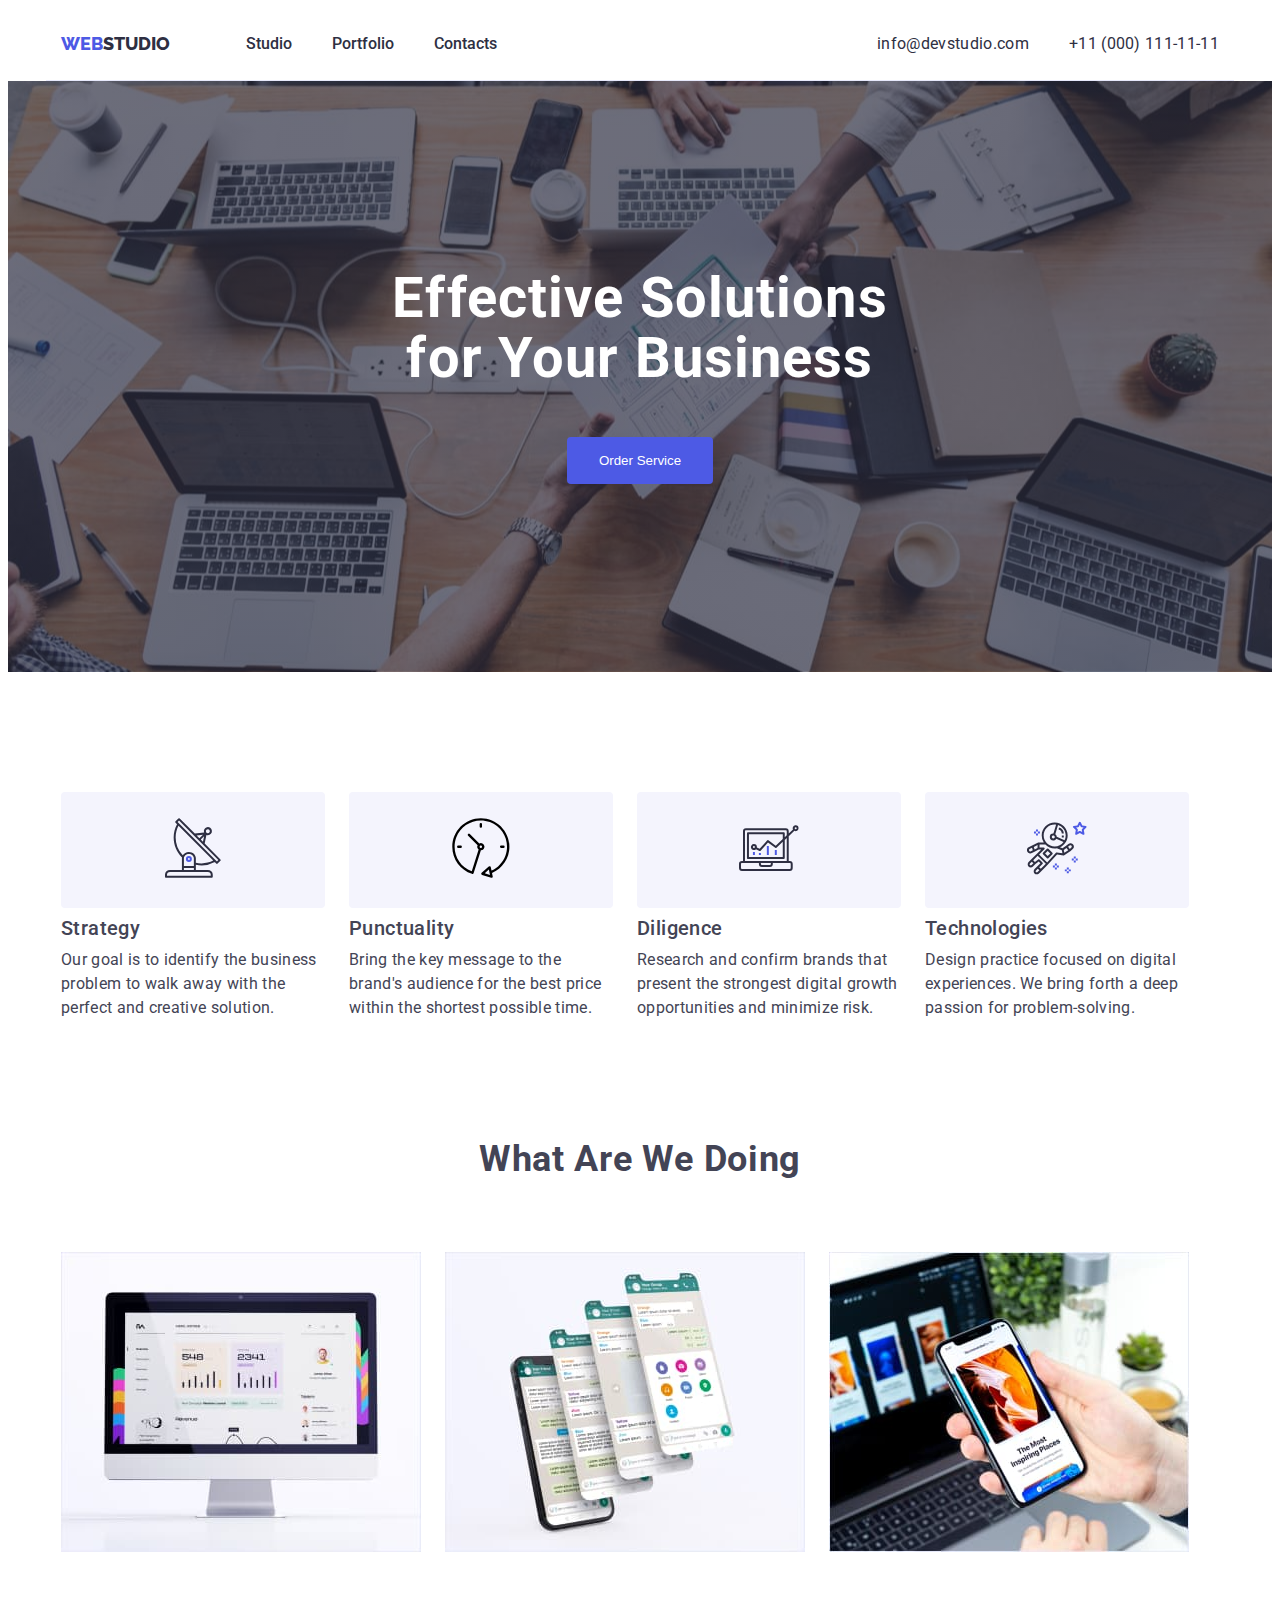
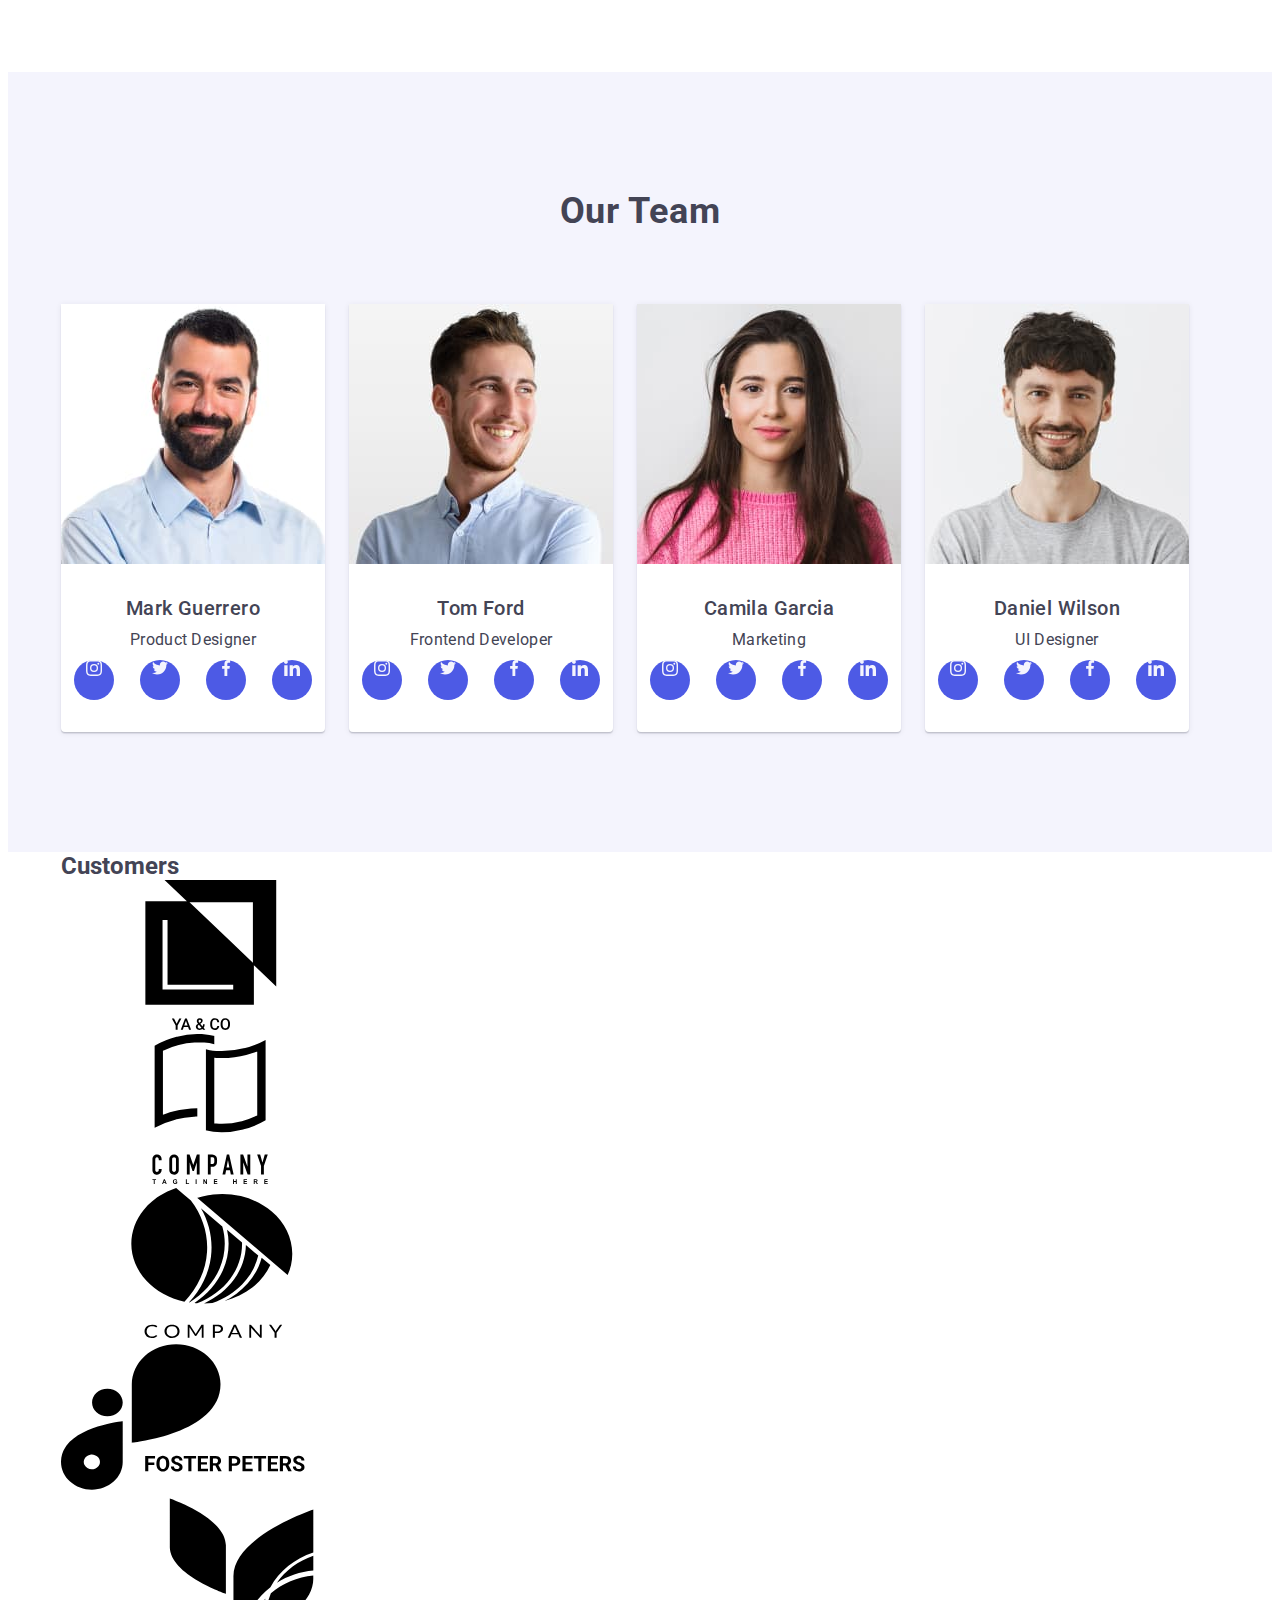
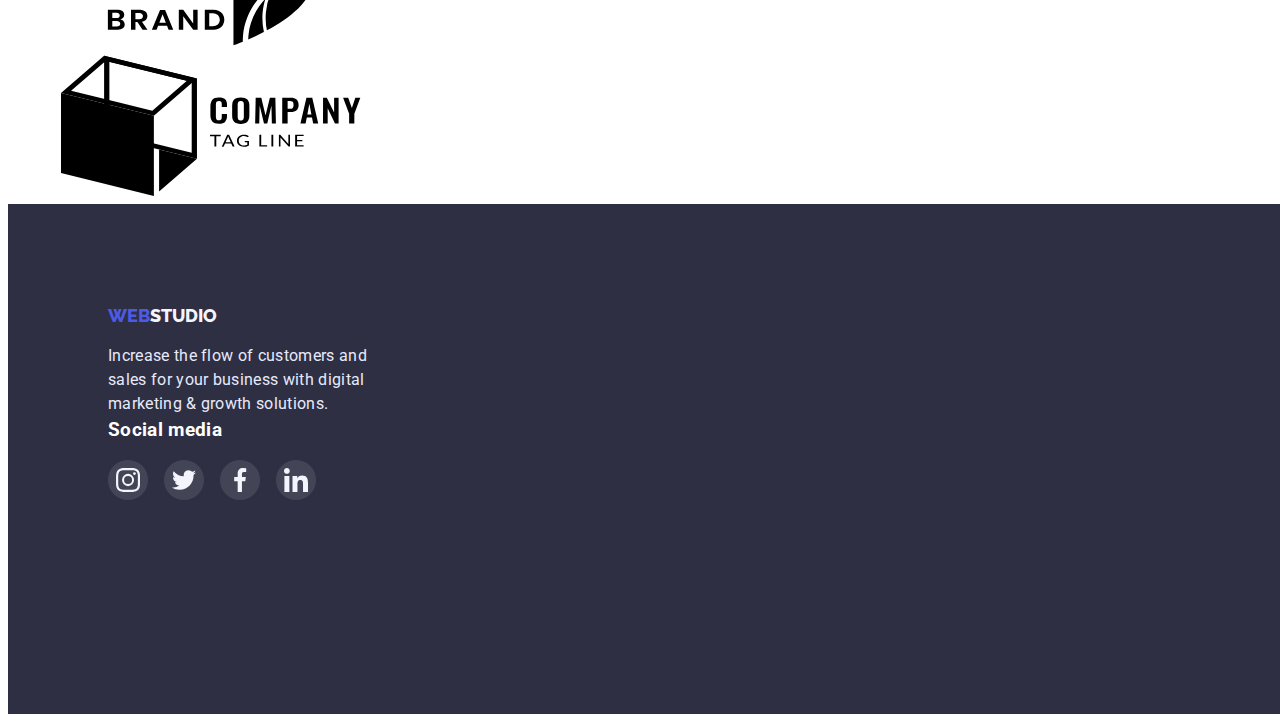
<file: index.html>
<!DOCTYPE html>
<html lang="en">
  <head>
    <meta charset="UTF-8" />
    <meta http-equiv="X-UA-Compatible" content="IE=edge" />
    <meta name="viewport" content="width=device-width, initial-scale=1.0" />
    <title>Document</title>
    <link
      href="https://fonts.googleapis.com/css2?family=Raleway:wght@800&family=Roboto:wght@400;500;700;900&display=swap"
      rel="stylesheet"
    />
    <link
      rel="stylesheet"
      href="https://cdnjs.cloudflare.com/ajax/libs/modern-normalize/1.1.0/modern-normalize.min.css"
      integrity="sha512-wpPYUAdjBVSE4KJnH1VR1HeZfpl1ub8YT/NKx4PuQ5NmX2tKuGu6U/JRp5y+Y8XG2tV+wKQpNHVUX03MfMFn9Q=="
      crossorigin="anonymous"
      referrerpolicy="no-referrer"
    />
    <link rel="stylesheet" href="./css/styles.css" />
  </head>
  <body class="body">
    <header>
      <div class="container header">
        <nav class="navigation-header">
          <a href="./index.html" class="logo"
            ><span class="logo-web">WEB</span>STUDIO</a
          >
          <ul class="header-ul list">
            <li class="header-li">
              <a href="./index.html" class="page-header">Studio</a>
            </li>
            <li class="header-li">
              <a href="./portfolio.html" class="page-header">Portfolio</a>
            </li>
            <li class="header-li">
              <a href="" class="page-header">Contacts</a>
            </li>
          </ul>
        </nav>

        <address class="address">
          <ul class="header-address list">
            <li class="address-li">
              <a href="mailto:info@devstudio.com" class="contact list"
                >info@devstudio.com</a
              >
            </li>
            <li class="address-li">
              <a href="tel:+110001111111" class="contact"
                >+11 (000) 111-11-11</a
              >
            </li>
          </ul>
        </address>
      </div>
    </header>

    <main>
      <section class="hero-background">
        <h1 class="hero">
          Effective Solutions <br />
          for Your Business
        </h1>
        <button type="button" class="button-order">Order Service</button>
      </section>
      <section class="advantages">
        <h2 class="visually-hidden">zagolovok</h2>
        <div class="container-r">
          <ul class="advantages-text list">
            <li class="advantages-li">
              <div class="bg-advantages">
                <svg class="bd-svg">
                  <use href="./images/symbol-defs.svg#icon-antenna"></use>
                </svg>
              </div>
              <h3 class="benefits-h3 list">Strategy</h3>
              <p class="benefits-p list">
                Our goal is to identify the business problem to walk away with
                the perfect and creative solution.
              </p>
            </li>

            <li class="advantages-li">
              <div class="bg-advantages">
                <svg class="bd-svg">
                  <use href="./images/symbol-defs.svg#icon-clock"></use>
                </svg>
              </div>
              <h3 class="benefits-h3 list">Punctuality</h3>
              <p class="benefits-p list">
                Bring the key message to the brand's audience for the best price
                within the shortest possible time.
              </p>
            </li>
            <li class="advantages-li">
              <div class="bg-advantages">
                <svg class="bd-svg">
                  <use href="./images/symbol-defs.svg#icon-diagram"></use>
                </svg>
              </div>
              <h3 class="benefits-h3 list">Diligence</h3>
              <p class="benefits-p list">
                Research and confirm brands that present the strongest digital
                growth opportunities and minimize risk.
              </p>
            </li>
            <li class="advantages-li">
              <div class="bg-advantages">
                <svg class="bd-svg">
                  <use href="./images/symbol-defs.svg#icon-astronaut"></use>
                </svg>
              </div>
              <h3 class="benefits-h3 list">Technologies</h3>
              <p class="benefits-p list">
                Design practice focused on digital experiences. We bring forth a
                deep passion for problem-solving.
              </p>
            </li>
          </ul>
        </div>
      </section>
      <!-- 3 images -->

      <section class="img-doing">
        <h2 class="header-text">What are we doing</h2>
        <ul class="container list">
          <li class="doing-li">
            <img src="./images/1.jpg" alt="monoblock" width="360" />
          </li>
          <li class="doing-li">
            <img src="./images/2.jpg" alt="massendger" width="360" />
          </li>
          <li class="doing-li">
            <img src="./images/3.jpg" alt="smartfon" width="360" />
          </li>
        </ul>
      </section>

      <section class="img-pipl">
        <h2 class="header-text">Our Team</h2>
        <ul class="container">
          <ul class="header-textlist list">
            <li class="card">
              <img
                src="./images/11.jpg"
                alt="Product Designer"
                width="264"
                class="card-img"
              />
              <div class="cadr-group">
                <h3 class="card-h3 list">Mark Guerrero</h3>
                <p class="card-p list">Product Designer</p>
                <ul class="icon-social">
                  <li class="icon-bg-social">
                    <a href="" class="icon-social-a">
                      <svg class="bg-social">
                        <use
                          href="./images/symbol-defs.svg#icon-instagram"
                        ></use>
                      </svg>
                    </a>
                  </li>
                  <li class="icon-bg-social">
                    <a href="" class="icon-social-a">
                      <svg class="bg-social">
                        <use href="./images/symbol-defs.svg#icon-twitter"></use>
                      </svg>
                    </a>
                  </li>
                  <li class="icon-bg-social">
                    <a href="" class="icon-social-a">
                      <svg class="bg-social">
                        <use
                          href="./images/symbol-defs.svg#icon-facebook"
                        ></use>
                      </svg>
                    </a>
                  </li>
                  <li class="icon-bg-social">
                    <a href="" class="icon-social-a">
                      <svg class="bg-social">
                        <use
                          href="./images/symbol-defs.svg#icon-linkedin"
                        ></use>
                      </svg>
                    </a>
                  </li>
                </ul>
              </div>
            </li>
            <li class="card">
              <img
                src="./images/22.jpg"
                alt="Product Designer"
                width="264"
                class="card-img"
              />
              <div class="cadr-group">
                <h3 class="card-h3 list">Tom Ford</h3>
                <p class="card-p list">Frontend Developer</p>
                <ul class="icon-social">
                  <li class="icon-bg-social">
                    <a href="" class="icon-social-a">
                      <svg class="bg-social">
                        <use
                          href="./images/symbol-defs.svg#icon-instagram"
                        ></use>
                      </svg>
                    </a>
                  </li>
                  <li class="icon-bg-social">
                    <a href="" class="icon-social-a">
                      <svg class="bg-social">
                        <use href="./images/symbol-defs.svg#icon-twitter"></use>
                      </svg>
                    </a>
                  </li>
                  <li class="icon-bg-social">
                    <a href="" class="icon-social-a">
                      <svg class="bg-social">
                        <use
                          href="./images/symbol-defs.svg#icon-facebook"
                        ></use>
                      </svg>
                    </a>
                  </li>
                  <li class="icon-bg-social">
                    <a href="" class="icon-social-a">
                      <svg class="bg-social">
                        <use
                          href="./images/symbol-defs.svg#icon-linkedin"
                        ></use>
                      </svg>
                    </a>
                  </li>
                </ul>
              </div>
            </li>
            <li class="card">
              <img
                src="./images/33.jpg"
                alt="Product Designer"
                width="264"
                class="card-img"
              />
              <div class="cadr-group">
                <h3 class="card-h3 list">Camila Garcia</h3>
                <p class="card-p list">Marketing</p>
                <ul class="icon-social">
                  <li class="icon-bg-social">
                    <a href="" class="icon-social-a">
                      <svg class="bg-social">
                        <use
                          href="./images/symbol-defs.svg#icon-instagram"
                        ></use>
                      </svg>
                    </a>
                  </li>
                  <li class="icon-bg-social">
                    <a href="" class="icon-social-a">
                      <svg class="bg-social">
                        <use href="./images/symbol-defs.svg#icon-twitter"></use>
                      </svg>
                    </a>
                  </li>
                  <li class="icon-bg-social">
                    <a href="" class="icon-social-a">
                      <svg class="bg-social">
                        <use
                          href="./images/symbol-defs.svg#icon-facebook"
                        ></use>
                      </svg>
                    </a>
                  </li>
                  <li class="icon-bg-social">
                    <a href="" class="icon-social-a">
                      <svg class="bg-social">
                        <use
                          href="./images/symbol-defs.svg#icon-linkedin"
                        ></use>
                      </svg>
                    </a>
                  </li>
                </ul>
              </div>
            </li>
            <li class="card">
              <img
                src="./images/44.jpg"
                alt="Product Designer"
                width="264"
                class="card-img"
              />
              <div class="cadr-group">
                <h3 class="card-h3 list">Daniel Wilson</h3>
                <p class="card-p list">UI Designer</p>
                <ul class="icon-social">
                  <li class="icon-bg-social">
                    <a href="" class="icon-social-a">
                      <svg class="bg-social">
                        <use
                          href="./images/symbol-defs.svg#icon-instagram"
                        ></use>
                      </svg>
                    </a>
                  </li>
                  <li class="icon-bg-social">
                    <a href="" class="icon-social-a">
                      <svg class="bg-social">
                        <use href="./images/symbol-defs.svg#icon-twitter"></use>
                      </svg>
                    </a>
                  </li>
                  <li class="icon-bg-social">
                    <a href="" class="icon-social-a">
                      <svg class="bg-social">
                        <use
                          href="./images/symbol-defs.svg#icon-facebook"
                        ></use>
                      </svg>
                    </a>
                  </li>
                  <li class="icon-bg-social">
                    <a href="" class="icon-social-a">
                      <svg class="bg-social">
                        <use
                          href="./images/symbol-defs.svg#icon-linkedin"
                        ></use>
                      </svg>
                    </a>
                  </li>
                </ul>
              </div>
            </li>
          </ul>
        </ul>
      </section>

      <section>
        <div class="customers-oll container">
          <h2 class="customers-h2">Customers</h2>
          <ul class="customers">
            <li class="customers-li">
              <a href="" class="customers-a">
                <svg class="customers-icon">
                  <use href="./images/symbol-defs.svg#icon-group"></use>
                </svg>
              </a>
            </li>
            <li class="customers-li">
              <a href="" class="customers-a">
                <svg class="customers-icon">
                  <use href="./images/symbol-defs.svg#icon-company"></use>
                </svg>
              </a>
            </li>
            <li class="customers-li">
              <a href="" class="customers-a">
                <svg class="customers-icon">
                  <use href="./images/symbol-defs.svg#icon-qgroup"></use>
                </svg>
              </a>
            </li>
            <li class="customers-li">
              <a href="" class="customers-a">
                <svg class="customers-icon">
                  <use href="./images/symbol-defs.svg#icon-foster"></use>
                </svg>
              </a>
            </li>
            <li class="customers-li">
              <a href="" class="customers-a">
                <svg class="customers-icon">
                  <use href="./images/symbol-defs.svg#icon-brand"></use>
                </svg>
              </a>
            </li>
            <li class="customers-li">
              <a href="" class="customers-a">
                <svg class="customers-icon">
                  <use href="./images/symbol-defs.svg#icon-tagline"></use>
                </svg>
              </a>
            </li>
          </ul>
        </div>
      </section>
    </main>

    <footer class="footer list">
      <div class="container-footer">
        <div class="footer-end">
          <a href="./index.html" class="logo-f"
            ><span class="logo-web">WEB</span>STUDIO</a
          >

          <p class="footer-p list">
            Increase the flow of customers and sales for your business with
            digital marketing & growth solutions.
          </p>
        </div>

        <div class="social-f">
          <div class="social-h3"><h3>Social media</h3></div>
          <ul class="social-block">
            <li class="f-bg">
              <svg class="f-social">
                <use href="./images/symbol-defs.svg#icon-instagram"></use>
              </svg>
            </li>
            <li class="f-bg">
              <svg class="f-social">
                <use href="./images/symbol-defs.svg#icon-twitter"></use>
              </svg>
            </li>
            <li class="f-bg">
              <svg class="f-social">
                <use href="./images/symbol-defs.svg#icon-facebook"></use>
              </svg>
            </li>
            <li class="f-bg">
              <svg class="f-social">
                <use href="./images/symbol-defs.svg#icon-linkedin"></use>
              </svg>
            </li>
          </ul>
        </div>
      </div>
    </footer>
    <script src="./js/modal.js"></script>
  </body>
</html>
</file>
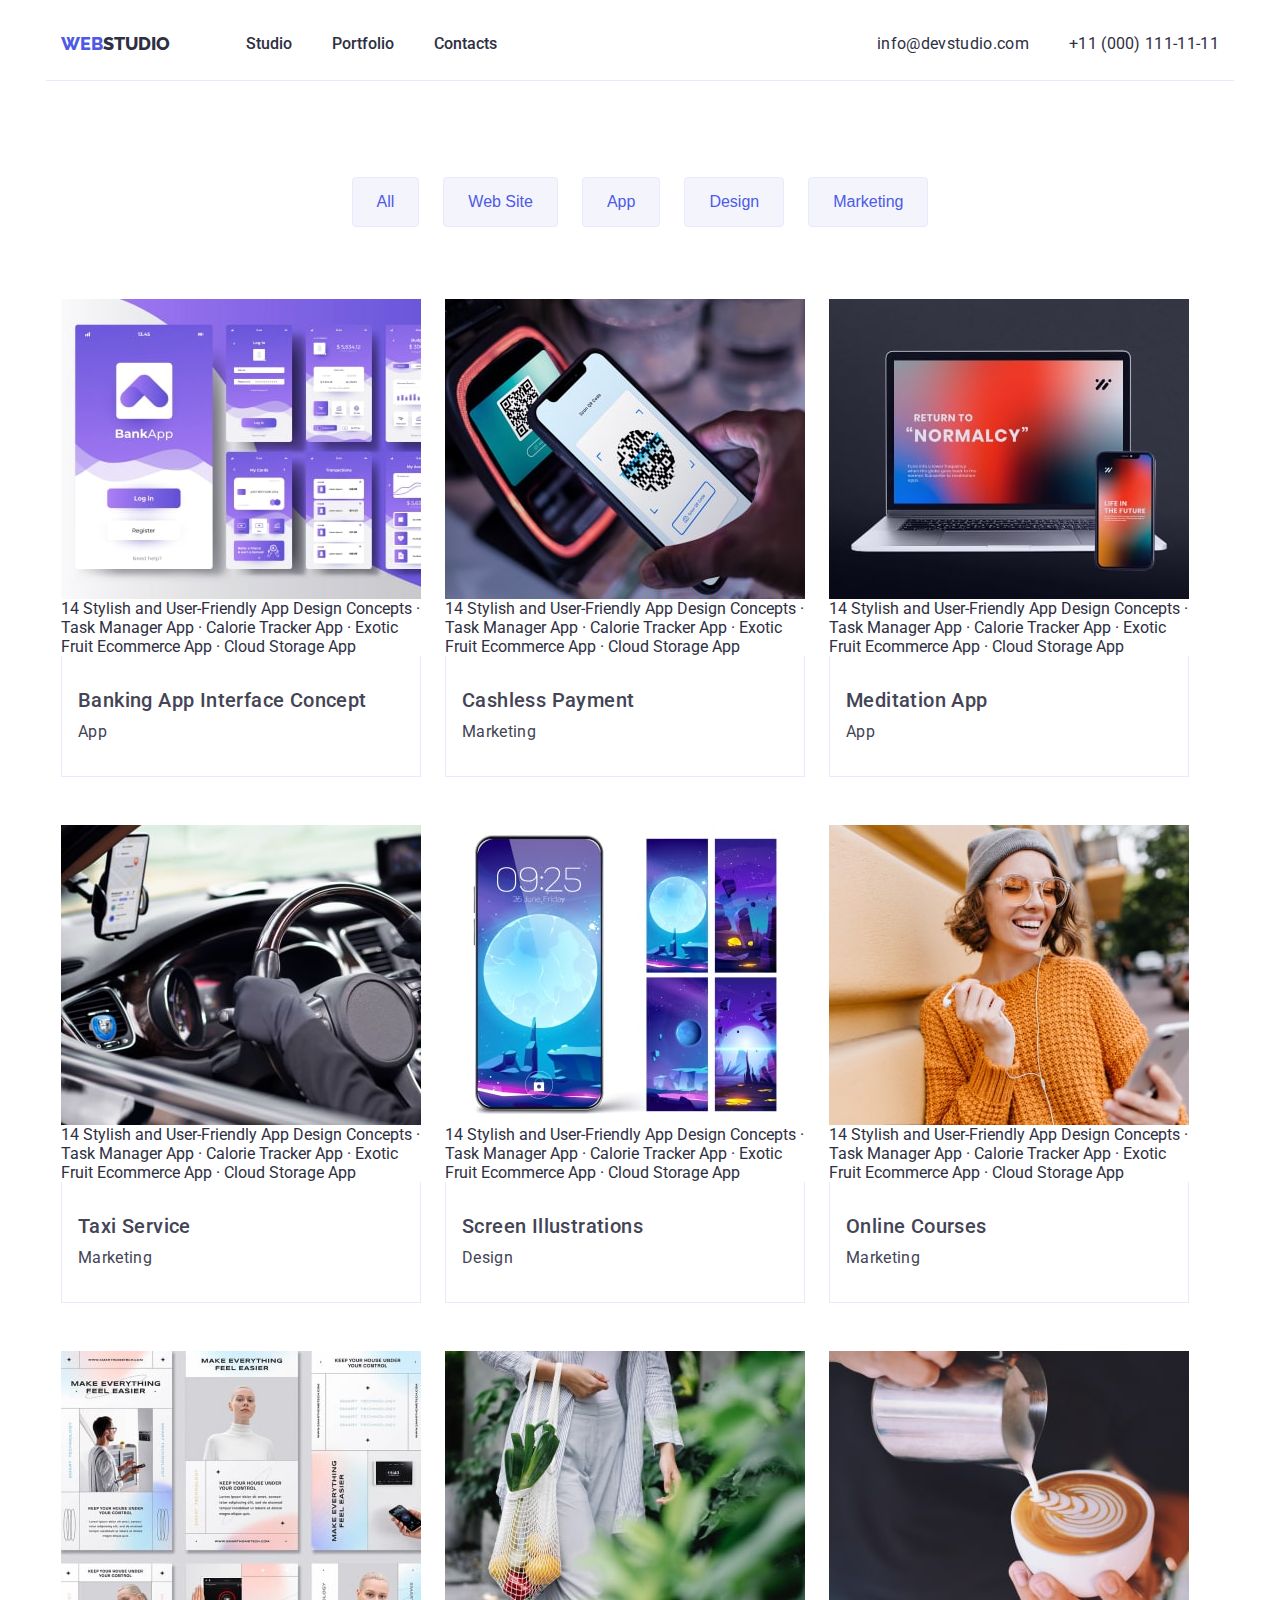
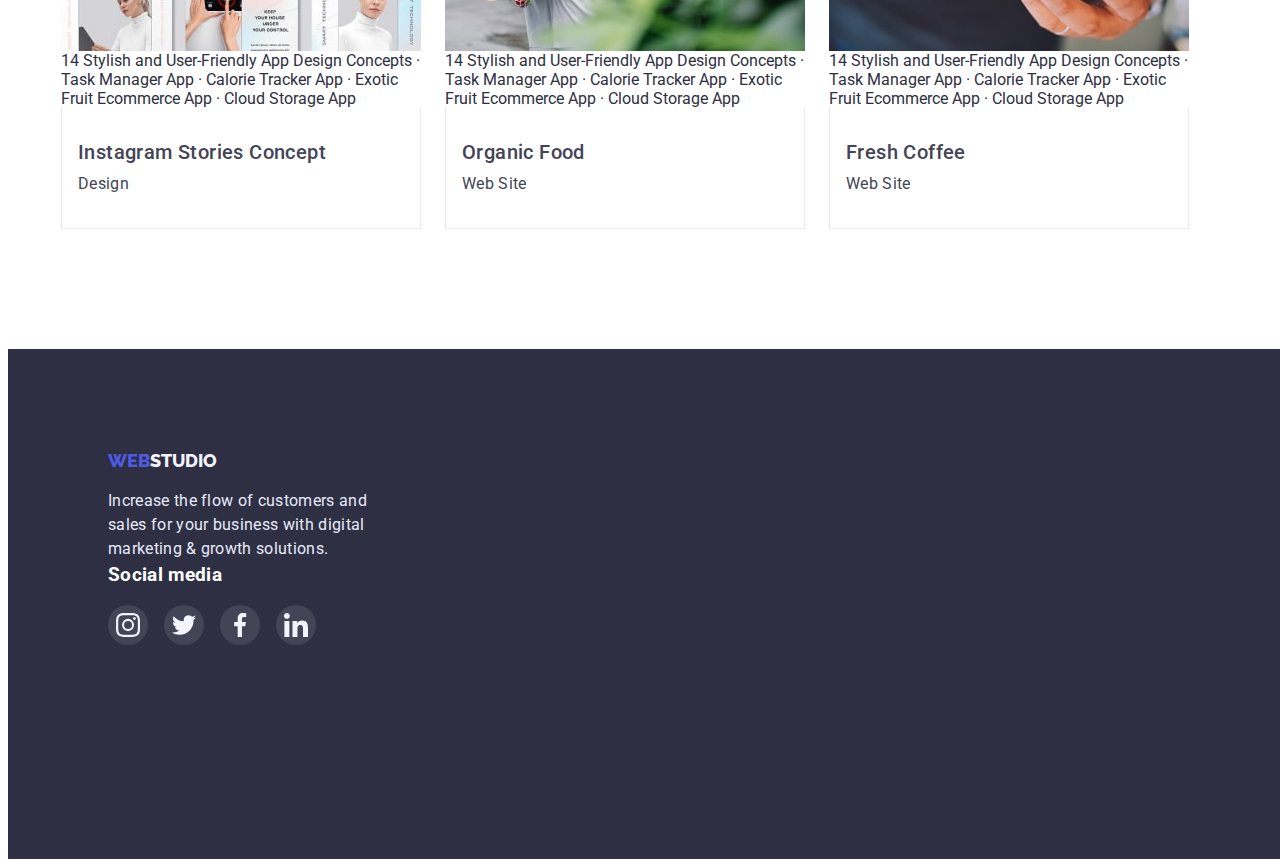
<file: portfolio.html>
<!DOCTYPE html>
<html lang="en">
  <head>
    <meta charset="UTF-8" />
    <meta http-equiv="X-UA-Compatible" content="IE=edge" />
    <meta name="viewport" content="width=device-width, initial-scale=1.0" />
    <title>Portfolio</title>
    <link
      href="https://fonts.googleapis.com/css2?family=Raleway:wght@800&family=Roboto:wght@400;500;700;900&display=swap"
      rel="stylesheet"
    />
    <link
      rel="stylesheet"
      href="https://cdnjs.cloudflare.com/ajax/libs/modern-normalize/1.1.0/modern-normalize.min.css"
      integrity="sha512-wpPYUAdjBVSE4KJnH1VR1HeZfpl1ub8YT/NKx4PuQ5NmX2tKuGu6U/JRp5y+Y8XG2tV+wKQpNHVUX03MfMFn9Q=="
      crossorigin="anonymous"
      referrerpolicy="no-referrer"
    />
    <link rel="stylesheet" href="./css/styles.css" />
  </head>

  <body class="body">
    <header class="header-bottom">
      <div class="container header">
        <nav class="navigation-header">
          <a href="./index.html" class="logo"
            ><span class="logo-web">WEB</span>STUDIO</a
          >
          <ul class="header-ul list">
            <li class="header-li">
              <a href="./index.html" class="page-header">Studio</a>
            </li>
            <li class="header-li">
              <a href="./portfolio.html" class="page-header line-h"
                >Portfolio</a
              >
            </li>
            <li class="header-li">
              <a href="" class="page-header">Contacts</a>
            </li>
          </ul>
        </nav>

        <address class="address">
          <ul class="header-address list">
            <li class="address-li">
              <a href="mailto:info@devstudio.com" class="contact list"
                >info@devstudio.com</a
              >
            </li>
            <li class="address-li">
              <a href="tel:+110001111111" class="contact"
                >+11 (000) 111-11-11</a
              >
            </li>
          </ul>
        </address>
      </div>
    </header>

    <main>
      <section class="main-oll">
        <h1 class="visually-hidden">Work examples</h1>

        <div class="container">
          <ul class="btn-nav list">
            <li class="btn-li">
              <button class="button-nav" type="button">All</button>
            </li>
            <li class="btn-li">
              <button class="button-nav" type="button">Web Site</button>
            </li>
            <li class="btn-li">
              <button class="button-nav" type="button">App</button>
            </li>
            <li class="btn-li">
              <button class="button-nav" type="button">Design</button>
            </li>
            <li class="btn-li">
              <button class="button-nav" type="button">Marketing</button>
            </li>
          </ul>

          <ul class="work-examples list">
            <li class="work-li">
              <a href="" class="examples-img">
                <img
                  src="./images/111.jpg"
                  alt="Marketing"
                  width="360"
                  height="300"
                />
                <div class="overlay">
                  <p>
                    14 Stylish and User-Friendly App Design Concepts · Task
                    Manager App · Calorie Tracker App · Exotic Fruit Ecommerce
                    App · Cloud Storage App
                  </p>
                </div>
                <div class="examples-box">
                  <h2 class="examples-h2 list">
                    Banking App Interface Concept
                  </h2>
                  <p class="examples-p">App</p>
                </div></a
              >
            </li>

            <li class="work-li">
              <a href="" class="examples-img">
                <img
                  src="./images/222.jpg"
                  alt="Marketing"
                  width="360"
                  height="300"
                />
                <div class="overlay">
                  <p>
                    14 Stylish and User-Friendly App Design Concepts · Task
                    Manager App · Calorie Tracker App · Exotic Fruit Ecommerce
                    App · Cloud Storage App
                  </p>
                </div>

                <div class="examples-box">
                  <h2 class="examples-h2">Cashless Payment</h2>
                  <p class="examples-p">Marketing</p>
                </div></a
              >
            </li>

            <li class="work-li">
              <a href="" class="examples-img"
                ><img
                  src="./images/333.jpg"
                  alt="App"
                  width="360"
                  height="300"
                />
                <div class="overlay">
                  <p>
                    14 Stylish and User-Friendly App Design Concepts · Task
                    Manager App · Calorie Tracker App · Exotic Fruit Ecommerce
                    App · Cloud Storage App
                  </p>
                </div>
                <div class="examples-box">
                  <h2 class="examples-h2">Meditation App</h2>
                  <p class="examples-p">App</p>
                </div></a
              >
            </li>

            <li class="work-li">
              <a href="" class="examples-img"
                ><img
                  src="./images/444.jpg"
                  alt="Marketing"
                  width="360"
                  height="300"
                />
                <div class="overlay">
                  <p>
                    14 Stylish and User-Friendly App Design Concepts · Task
                    Manager App · Calorie Tracker App · Exotic Fruit Ecommerce
                    App · Cloud Storage App
                  </p>
                </div>
                <div class="examples-box">
                  <h2 class="examples-h2">Taxi Service</h2>
                  <p class="examples-p">Marketing</p>
                </div></a
              >
            </li>

            <li class="work-li">
              <a href="" class="examples-img"
                ><img
                  src="./images/555.jpg"
                  alt="Design"
                  width="360"
                  height="300"
                />
                <div class="overlay">
                  <p>
                    14 Stylish and User-Friendly App Design Concepts · Task
                    Manager App · Calorie Tracker App · Exotic Fruit Ecommerce
                    App · Cloud Storage App
                  </p>
                </div>
                <div class="examples-box">
                  <h2 class="examples-h2">Screen Illustrations</h2>
                  <p class="examples-p">Design</p>
                </div></a
              >
            </li>

            <li class="work-li">
              <a href="" class="examples-img"
                ><img
                  src="./images/666.jpg"
                  alt="Marketing"
                  width="360"
                  height="300"
                />
                <div class="overlay">
                  <p>
                    14 Stylish and User-Friendly App Design Concepts · Task
                    Manager App · Calorie Tracker App · Exotic Fruit Ecommerce
                    App · Cloud Storage App
                  </p>
                </div>
                <div class="examples-box">
                  <h2 class="examples-h2">Online Courses</h2>
                  <p class="examples-p">Marketing</p>
                </div></a
              >
            </li>

            <li class="work-li">
              <a href="" class="examples-img"
                ><img
                  src="./images/777.jpg"
                  alt="Design"
                  width="360"
                  height="300"
                />
                <div class="overlay">
                  <p>
                    14 Stylish and User-Friendly App Design Concepts · Task
                    Manager App · Calorie Tracker App · Exotic Fruit Ecommerce
                    App · Cloud Storage App
                  </p>
                </div>
                <div class="examples-box">
                  <h2 class="examples-h2">Instagram Stories Concept</h2>
                  <p class="examples-p">Design</p>
                </div></a
              >
            </li>

            <li class="work-li">
              <a href="" class="examples-img"
                ><img
                  src="./images/888.jpg"
                  alt="Web Site"
                  width="360"
                  height="300"
                />
                <div class="overlay">
                  <p>
                    14 Stylish and User-Friendly App Design Concepts · Task
                    Manager App · Calorie Tracker App · Exotic Fruit Ecommerce
                    App · Cloud Storage App
                  </p>
                </div>
                <div class="examples-box">
                  <h2 class="examples-h2">Organic Food</h2>
                  <p class="examples-p">Web Site</p>
                </div></a
              >
            </li>

            <li class="work-li">
              <a href="" class="examples-img"
                ><img
                  src="./images/999.jpg"
                  alt="Web Site"
                  width="360"
                  height="300"
                />
                <div class="overlay">
                  <p>
                    14 Stylish and User-Friendly App Design Concepts · Task
                    Manager App · Calorie Tracker App · Exotic Fruit Ecommerce
                    App · Cloud Storage App
                  </p>
                </div>
                <div class="examples-box">
                  <h2 class="examples-h2">Fresh Coffee</h2>
                  <p class="examples-p">Web Site</p>
                </div>
              </a>
            </li>
          </ul>
        </div>
      </section>
    </main>

    <footer class="footer list">
      <div class="container-footer">
        <div class="footer-end">
          <a href="./index.html" class="logo-f"
            ><span class="logo-web">WEB</span>STUDIO</a
          >

          <p class="footer-p list">
            Increase the flow of customers and sales for your business with
            digital marketing & growth solutions.
          </p>
        </div>

        <div class="social-f">
          <div class="social-h3"><h3>Social media</h3></div>
          <ul class="social-block">
            <li class="f-bg">
              <svg class="f-social">
                <use href="./images/symbol-defs.svg#icon-instagram"></use>
              </svg>
            </li>
            <li class="f-bg">
              <svg class="f-social">
                <use href="./images/symbol-defs.svg#icon-twitter"></use>
              </svg>
            </li>
            <li class="f-bg">
              <svg class="f-social">
                <use href="./images/symbol-defs.svg#icon-facebook"></use>
              </svg>
            </li>
            <li class="f-bg">
              <svg class="f-social">
                <use href="./images/symbol-defs.svg#icon-linkedin"></use>
              </svg>
            </li>
          </ul>
        </div>
      </div>
    </footer>
  </body>
</html>
</file>
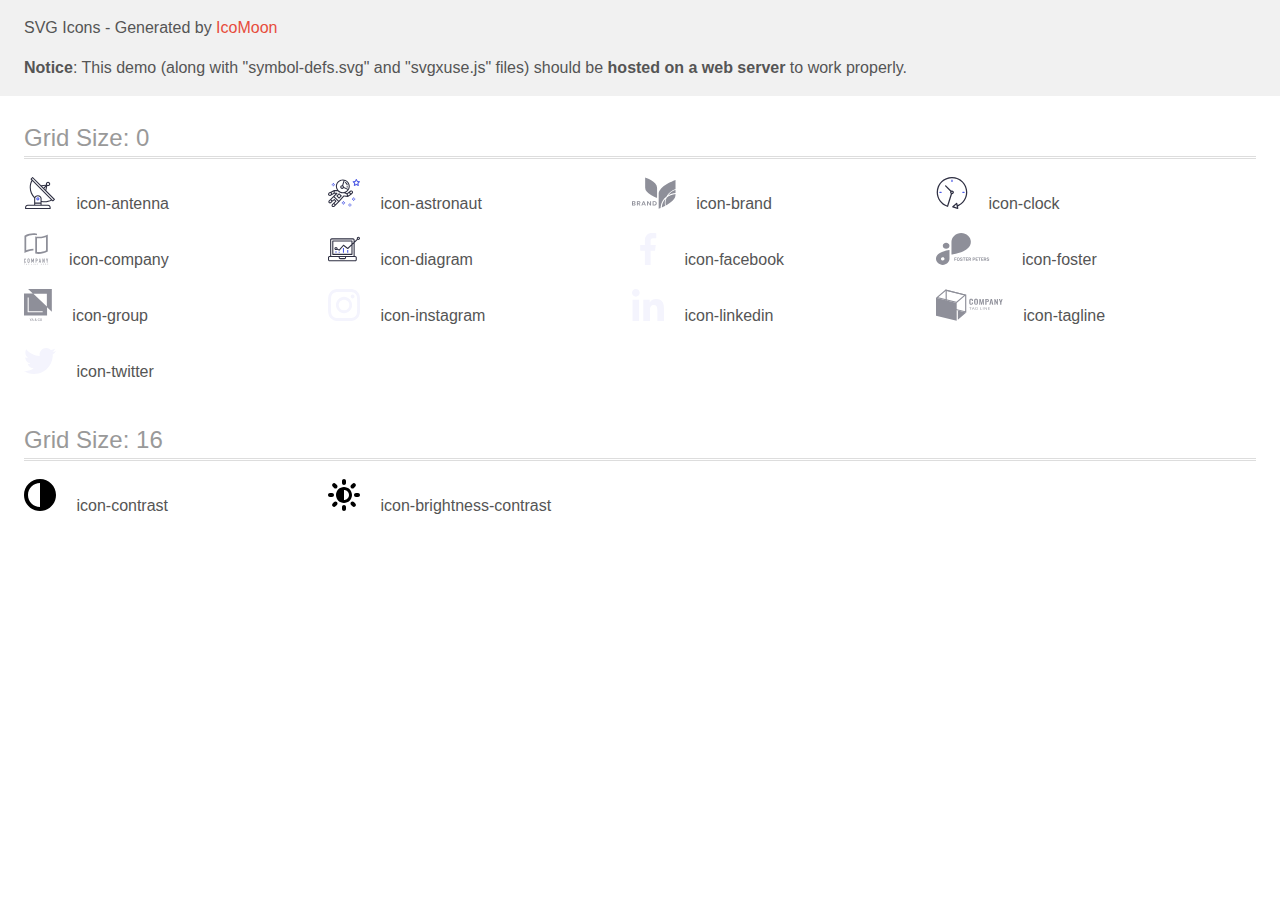
<file: images/icomoon/demo-external-svg.html>
<!doctype html>
<html>
<head>
    <title>IcoMoon - SVG Icons</title>
    <meta charset="utf-8">
    <meta name="viewport" content="width=device-width, initial-scale=1">
    <link rel="stylesheet" href="demo-files/demo.css">
    <link rel="stylesheet" href="style.css">
</head>
<body>
<header class="bgc1 clearfix">
<div class="mhl">
    <p>SVG Icons - Generated by <a href="https://icomoon.io/app">IcoMoon</a></p><p><strong>Notice</strong>: This demo (along with "symbol-defs.svg" and "svgxuse.js" files) should be <b>hosted on a web server</b> to work properly.</p>
</div>
</header>
    <div class="clearfix mhl ptl">
        <h1 class="mvm mtn fgc1">Grid Size: 0</h1>
        <div class="glyph fs1">
            <div class="clearfix pbs">
                <svg class="icon icon-antenna"><use xlink:href="symbol-defs.svg#icon-antenna"></use></svg><span class="name"> icon-antenna</span>
            </div>
        </div>
        <div class="glyph fs1">
            <div class="clearfix pbs">
                <svg class="icon icon-astronaut"><use xlink:href="symbol-defs.svg#icon-astronaut"></use></svg><span class="name"> icon-astronaut</span>
            </div>
        </div>
        <div class="glyph fs1">
            <div class="clearfix pbs">
                <svg class="icon icon-brand"><use xlink:href="symbol-defs.svg#icon-brand"></use></svg><span class="name"> icon-brand</span>
            </div>
        </div>
        <div class="glyph fs1">
            <div class="clearfix pbs">
                <svg class="icon icon-clock"><use xlink:href="symbol-defs.svg#icon-clock"></use></svg><span class="name"> icon-clock</span>
            </div>
        </div>
        <div class="glyph fs1">
            <div class="clearfix pbs">
                <svg class="icon icon-company"><use xlink:href="symbol-defs.svg#icon-company"></use></svg><span class="name"> icon-company</span>
            </div>
        </div>
        <div class="glyph fs1">
            <div class="clearfix pbs">
                <svg class="icon icon-diagram"><use xlink:href="symbol-defs.svg#icon-diagram"></use></svg><span class="name"> icon-diagram</span>
            </div>
        </div>
        <div class="glyph fs1">
            <div class="clearfix pbs">
                <svg class="icon icon-facebook"><use xlink:href="symbol-defs.svg#icon-facebook"></use></svg><span class="name"> icon-facebook</span>
            </div>
        </div>
        <div class="glyph fs1">
            <div class="clearfix pbs">
                <svg class="icon icon-foster"><use xlink:href="symbol-defs.svg#icon-foster"></use></svg><span class="name"> icon-foster</span>
            </div>
        </div>
        <div class="glyph fs1">
            <div class="clearfix pbs">
                <svg class="icon icon-group"><use xlink:href="symbol-defs.svg#icon-group"></use></svg><span class="name"> icon-group</span>
            </div>
        </div>
        <div class="glyph fs1">
            <div class="clearfix pbs">
                <svg class="icon icon-instagram"><use xlink:href="symbol-defs.svg#icon-instagram"></use></svg><span class="name"> icon-instagram</span>
            </div>
        </div>
        <div class="glyph fs1">
            <div class="clearfix pbs">
                <svg class="icon icon-linkedin"><use xlink:href="symbol-defs.svg#icon-linkedin"></use></svg><span class="name"> icon-linkedin</span>
            </div>
        </div>
        <div class="glyph fs1">
            <div class="clearfix pbs">
                <svg class="icon icon-tagline"><use xlink:href="symbol-defs.svg#icon-tagline"></use></svg><span class="name"> icon-tagline</span>
            </div>
        </div>
        <div class="glyph fs1">
            <div class="clearfix pbs">
                <svg class="icon icon-twitter"><use xlink:href="symbol-defs.svg#icon-twitter"></use></svg><span class="name"> icon-twitter</span>
            </div>
        </div>
  </div>
    <div class="clearfix mhl ptl">
        <h1 class="mvm mtn fgc1">Grid Size: 16</h1>
        <div class="glyph fs2">
            <div class="clearfix pbs">
                <svg class="icon icon-contrast"><use xlink:href="symbol-defs.svg#icon-contrast"></use></svg><span class="name"> icon-contrast</span>
            </div>
        </div>
        <div class="glyph fs2">
            <div class="clearfix pbs">
                <svg class="icon icon-brightness-contrast"><use xlink:href="symbol-defs.svg#icon-brightness-contrast"></use></svg><span class="name"> icon-brightness-contrast</span>
            </div>
        </div>
  </div>
<script defer src="svgxuse.js"></script>
</body>
</html>
</file>
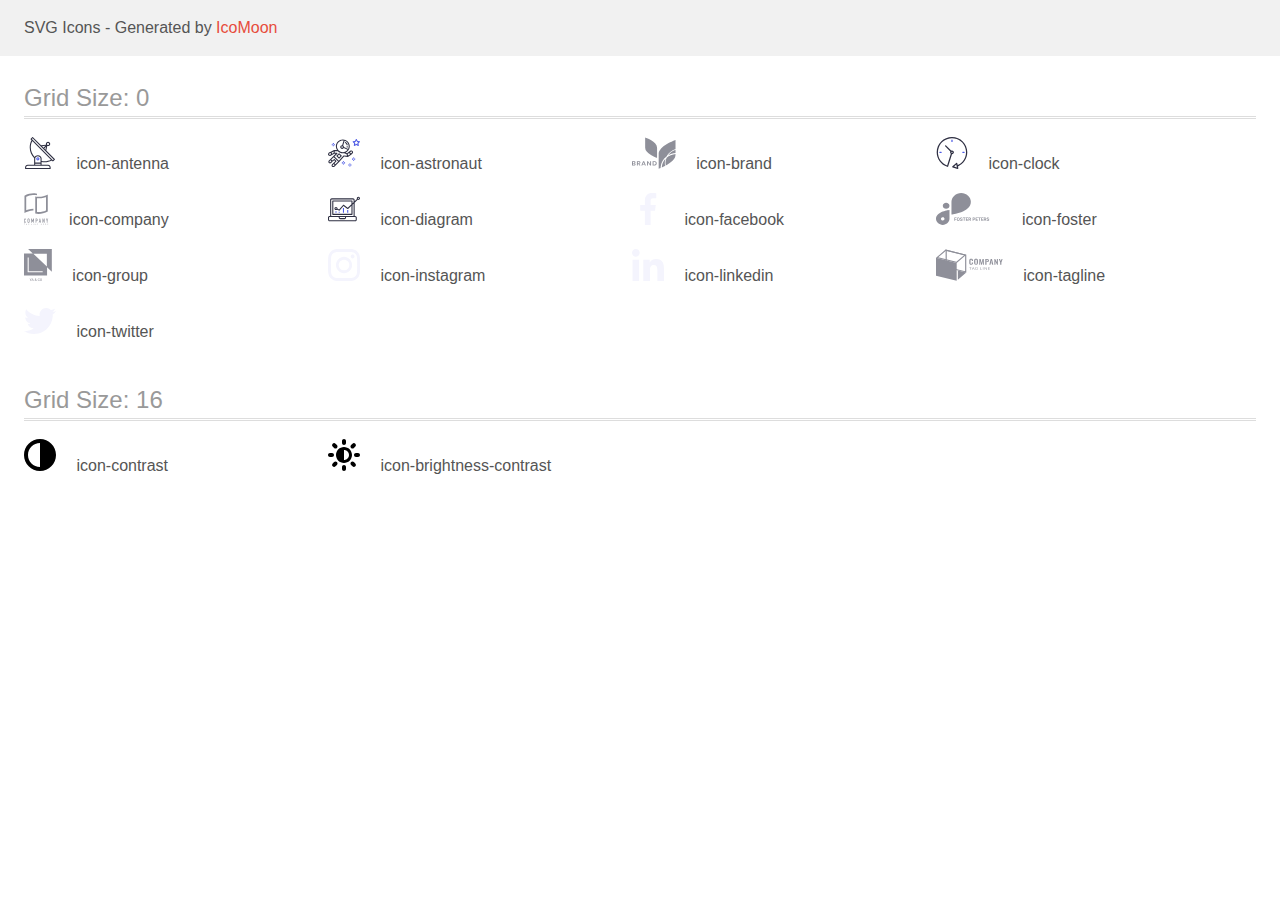
<file: images/icomoon/demo.html>
<!doctype html>
<html>
<head>
    <title>IcoMoon - SVG Icons</title>
    <meta charset="utf-8">
    <meta name="viewport" content="width=device-width, initial-scale=1">
    <link rel="stylesheet" href="demo-files/demo.css">
    <link rel="stylesheet" href="style.css">
</head>
<body>
<svg aria-hidden="true" style="position: absolute; width: 0; height: 0; overflow: hidden;" version="1.1" xmlns="http://www.w3.org/2000/svg" xmlns:xlink="http://www.w3.org/1999/xlink">
<defs>
<symbol id="icon-antenna" viewBox="0 0 32 32">
<path fill="#2e2f42" style="fill: var(--color1, #2e2f42)" d="M30.773 22.098l-8.443-8.505 0.937-4.615c0.242 0.094 0.499 0.143 0.759 0.145h0.006c0.008 0 0.017 0 0.026 0 1.192 0 2.159-0.967 2.159-2.159s-0.967-2.159-2.159-2.159c-1.192 0-2.159 0.967-2.159 2.159 0 0.26 0.046 0.508 0.13 0.739l-0.005-0.015-4.96 0.605-8.091-8.133c-0.096-0.098-0.229-0.159-0.376-0.16h-0c-0.14 0.001-0.274 0.057-0.373 0.155l-1.513 1.504c-0.097 0.097-0.156 0.23-0.156 0.377s0.060 0.281 0.156 0.377v0l0.814 0.825c-1.143 2.062-1.816 4.522-1.816 7.139 0 4.106 1.656 7.825 4.336 10.526l-0.001-0.001c0.042 0.041 0.091 0.073 0.146 0.098-0.032 0.164-0.051 0.353-0.052 0.546v6.188h-6.4c-1.472 0.001-2.666 1.194-2.667 2.666v1.067c0 0.295 0.239 0.533 0.534 0.533h24.534c0.294 0 0.534-0.239 0.534-0.534v-1.067c-0.002-1.472-1.195-2.665-2.667-2.666h-6.4v-2.742c1.003 0.21 2.024 0.317 3.049 0.32 2.58-0.003 5.005-0.663 7.117-1.822l-0.077 0.039 0.819 0.823c0.099 0.101 0.235 0.159 0.377 0.16 0.14-0.001 0.274-0.056 0.373-0.155l1.512-1.505c0.096-0.097 0.156-0.23 0.156-0.377s-0.060-0.28-0.156-0.377v0zM23.28 6.233c0.193-0.192 0.458-0.31 0.752-0.31 0.589 0 1.067 0.478 1.067 1.066s-0.477 1.066-1.067 1.066c-0 0-0 0-0 0h-0.003c-0.587-0.003-1.061-0.479-1.061-1.066 0-0.296 0.12-0.563 0.315-0.756l0-0h-0.002zM22.024 9.738l-0.599 2.945-1.175-1.182 1.774-1.764zM21.419 8.836l-1.92 1.909-1.485-1.493 3.405-0.415zM24.004 28.8c0.884 0 1.6 0.716 1.6 1.6v0 0.534h-23.466v-0.534c0-0.884 0.716-1.6 1.6-1.6h20.267zM16.538 26.666v1.067h-5.334v-1.067h5.334zM11.204 25.6v-4.053c0-1.294 1.197-2.346 2.666-2.346s2.667 1.053 2.667 2.346v4.053h-5.334zM17.604 23.904v-2.357c0-1.882-1.675-3.413-3.733-3.413-0.018-0-0.038-0-0.059-0-1.353 0-2.54 0.707-3.213 1.771l-0.009 0.016c-2.36-2.482-3.811-5.846-3.811-9.549 0-2.314 0.567-4.496 1.569-6.414l-0.036 0.077 18.602 18.709c-1.823 0.947-3.98 1.502-6.266 1.502-1.079 0-2.128-0.124-3.136-0.357l0.093 0.018zM28.893 23.221l-21.057-21.18 0.755-0.752 7.935 7.98c0.003 0 0.006 0.007 0.009 0.009l13.114 13.191-0.757 0.752z"></path>
<path fill="#4d5ae5" style="fill: var(--color2, #4d5ae5)" d="M13.876 20.267h-0.005c-0.001 0-0.002 0-0.002 0-0.884 0-1.6 0.716-1.6 1.6s0.715 1.599 1.597 1.6h0.005c0.001 0 0.002 0 0.002 0 0.884 0 1.6-0.716 1.6-1.6s-0.715-1.599-1.597-1.6h-0zM14.249 22.245c-0.096 0.096-0.229 0.155-0.376 0.155-0.295 0-0.534-0.239-0.534-0.534 0-0.001 0-0.001 0-0.002v0c0.002-0.292 0.238-0.529 0.53-0.53h0c0.293 0.002 0.531 0.24 0.531 0.534 0 0.148-0.060 0.281-0.157 0.378l-0 0h0.005z"></path>
</symbol>
<symbol id="icon-astronaut" viewBox="0 0 32 32">
<path fill="#4d5ae5" style="fill: var(--color2, #4d5ae5)" d="M31.974 4.524c-0.064-0.191-0.227-0.332-0.427-0.362l-0.003-0-1.911-0.278-0.855-1.731c-0.179-0.365-0.776-0.365-0.956 0l-0.855 1.731-1.91 0.278c-0.26 0.039-0.457 0.26-0.457 0.528 0 0.149 0.061 0.285 0.161 0.381l1.383 1.348-0.326 1.903c-0.034 0.2 0.048 0.402 0.212 0.521 0.166 0.12 0.383 0.136 0.562 0.040l1.709-0.899 1.709 0.899c0.072 0.038 0.157 0.061 0.247 0.061 0.295 0 0.534-0.239 0.534-0.534 0-0.031-0.003-0.062-0.008-0.092l0 0.003-0.326-1.903 1.383-1.348c0.099-0.097 0.161-0.233 0.161-0.382 0-0.059-0.009-0.115-0.027-0.168l0.001 0.004zM29.511 5.851c-0.125 0.122-0.183 0.299-0.153 0.472l0.191 1.114-1-0.526c-0.072-0.039-0.158-0.062-0.248-0.062s-0.177 0.023-0.251 0.063l0.003-0.001-1 0.526 0.191-1.114c0.005-0.027 0.008-0.058 0.008-0.090 0-0.15-0.061-0.285-0.161-0.382l-0.81-0.79 1.119-0.162c0.174-0.025 0.323-0.135 0.401-0.292l0.5-1.013 0.501 1.013c0.078 0.157 0.228 0.267 0.402 0.292l1.119 0.162-0.809 0.79zM26.134 20.522h-1.067v1.067h1.067v-1.067zM26.134 22.655h-1.067v1.067h1.067v-1.067z"></path>
<path fill="#4d5ae5" style="fill: var(--color2, #4d5ae5)" d="M27.2 21.589h-1.067v1.067h1.067v-1.067zM25.067 21.589h-1.067v1.067h1.067v-1.067zM22.4 26.389h-1.067v1.067h1.067v-1.067zM22.4 28.523h-1.067v1.067h1.067v-1.067zM23.467 27.456h-1.067v1.067h1.067v-1.067z"></path>
<path fill="#4d5ae5" style="fill: var(--color2, #4d5ae5)" d="M21.334 27.456h-1.067v1.067h1.067v-1.067zM16 24.256h-1.066v1.067h1.066v-1.067zM16 26.389h-1.066v1.067h1.066v-1.067zM17.067 25.323h-1.067v1.067h1.067v-1.067zM14.934 25.323h-1.067v1.067h1.067v-1.067zM5.867 6.122h-1.066v1.066h1.066v-1.066zM5.867 8.255h-1.066v1.067h1.066v-1.066zM6.933 7.189h-1.066v1.067h1.066v-1.067zM4.8 7.189h-1.067v1.067h1.067v-1.067z"></path>
<path fill="#2e2f42" style="fill: var(--color1, #2e2f42)" d="M24.715 14.159c-0.28-0.377-0.699-0.636-1.179-0.704l-0.009-0.001c-0.076-0.012-0.164-0.018-0.254-0.018-0.411 0-0.789 0.139-1.090 0.374l0.004-0.003-1.252 0.96-1.898 1.417-1.358-0.541c2.421-1.086 4.114-3.508 4.114-6.32 0-3.823-3.122-6.933-6.961-6.933s-6.962 3.11-6.962 6.933c0 1.386 0.414 2.674 1.12 3.758l-2.769-0.024c-0.008 0-0.015 0.005-0.024 0.005-0.053 0.002-0.104 0.012-0.155 0.030-0.013 0.005-0.026 0.008-0.038 0.014-0.006 0.002-0.013 0.003-0.019 0.007l-3.234 1.597-1.893 0.911c-0.024 0.011-0.045 0.023-0.064 0.036l0.001-0.001c-0.482 0.324-0.794 0.866-0.794 1.482 0 0.297 0.073 0.576 0.201 0.822l-0.005-0.010c0.22 0.429 0.595 0.745 1.056 0.89 0.161 0.053 0.345 0.083 0.537 0.083 0.308 0 0.598-0.078 0.851-0.216l-0.009 0.005 1.388-0.738 2.264-1.169 1.357-0.008-5.442 5.415c0 0.001-0.001 0.001-0.002 0.002l-1.339 1.333c-0.303 0.299-0.49 0.714-0.49 1.173 0 0.002 0 0.003 0 0.005v-0c0 0.445 0.173 0.863 0.49 1.178 0.325 0.323 0.752 0.485 1.179 0.485s0.855-0.162 1.18-0.485l1.314-1.308 1.74-1.3 0.901 0.897-3.102 3.088c-0.303 0.299-0.49 0.714-0.49 1.173 0 0.002 0 0.003 0 0.005v-0c0 0.445 0.174 0.863 0.49 1.179 0.325 0.323 0.752 0.485 1.18 0.485s0.855-0.162 1.18-0.485l3.482-3.466c0-0.001 0-0.002 0.001-0.002l1.010-1-0.004-0.003c0.007-0.006 0.015-0.009 0.022-0.015l5.166-5.658 3.471 0.494c0.020 0.003 0.044 0.004 0.068 0.004 0.070 0 0.137-0.014 0.198-0.039l-0.003 0.001c0.017-0.006 0.033-0.015 0.050-0.023 0.019-0.009 0.039-0.015 0.057-0.027l3.213-2.134c0.012-0.008 0.018-0.020 0.029-0.029 0.012-0.010 0.029-0.014 0.040-0.025l1.272-1.192c0.347-0.326 0.564-0.787 0.564-1.299 0-0.4-0.132-0.77-0.355-1.067l0.003 0.005zM2.13 17.77c-0.173 0.093-0.37 0.111-0.558 0.052-0.295-0.093-0.505-0.364-0.505-0.683 0-0.236 0.114-0.445 0.29-0.575l0.002-0.001 1.314-0.632 0.316 0.925 0.133 0.388-0.993 0.527zM5.628 15.943l-1.548 0.8-0.255-0.747-0.183-0.537 2.026-1-0.040 1.483zM20.727 9.322c0 0.918-0.219 1.785-0.599 2.559l-4.181-1.899c-0.043-0.575-0.342-1.073-0.782-1.384l-0.006-0.004 1.464-4.86c2.378 0.755 4.105 2.974 4.105 5.587zM8.938 9.322c0-3.235 2.644-5.867 5.894-5.867 0.253 0 0.5 0.022 0.745 0.053l-1.432 4.753c-0.019 0-0.037-0.005-0.057-0.005-0 0-0 0-0.001 0-1.032 0-1.869 0.835-1.872 1.866v0c0.003 1.031 0.84 1.867 1.872 1.867 0 0 0 0 0.001 0h-0c0.694 0 1.294-0.383 1.618-0.944l3.863 1.755c-1.075 1.447-2.795 2.39-4.736 2.39-3.25 0-5.895-2.633-5.895-5.867zM14.895 10.122c0 0.441-0.362 0.8-0.806 0.8-0.001 0-0.001 0-0.002 0-0.443 0-0.802-0.358-0.804-0.8v-0c0-0.441 0.361-0.8 0.806-0.8s0.806 0.359 0.806 0.8zM2.465 25.146c-0.11 0.108-0.261 0.175-0.428 0.175s-0.317-0.067-0.427-0.175l0 0c-0.109-0.108-0.176-0.257-0.176-0.422s0.067-0.315 0.176-0.422l0-0 0.962-0.959 0.851 0.848-0.958 0.955zM5.678 28.88c-0.11 0.109-0.261 0.176-0.428 0.176s-0.317-0.067-0.427-0.175l0 0c-0.109-0.108-0.176-0.257-0.176-0.422s0.067-0.315 0.176-0.422l0-0 0.963-0.959 0.851 0.848-0.96 0.955zM9.161 25.411l-0.002 0.001-1.765 1.76-0.851-0.848 1.763-1.756s0.001 0 0.002-0.001c0.040-0.040 0.065-0.088 0.090-0.135 0.007-0.014 0.020-0.026 0.026-0.040 0.017-0.041 0.019-0.085 0.025-0.129 0.004-0.024 0.014-0.047 0.014-0.073 0-0.035-0.012-0.070-0.020-0.105-0.007-0.032-0.007-0.065-0.018-0.096-0.020-0.050-0.055-0.095-0.091-0.137-0.010-0.012-0.014-0.027-0.025-0.038h-0.001l-0.001-0.002-1.607-1.6c-0.017-0.017-0.039-0.024-0.058-0.038-0.025-0.021-0.054-0.040-0.084-0.056l-0.003-0.001c-0.027-0.013-0.058-0.024-0.090-0.032l-0.003-0.001c-0.030-0.009-0.065-0.017-0.101-0.020l-0.002-0c-0.006-0-0.013-0-0.020-0-0.026 0-0.052 0.002-0.077 0.006l0.003-0c-0.039 0.004-0.074 0.011-0.108 0.021l0.004-0.001c-0.036 0.013-0.067 0.028-0.096 0.046l0.002-0.001c-0.020 0.011-0.043 0.015-0.061 0.029l-1.774 1.324-0.901-0.897 2.399-2.386 4.36 4.289-0.927 0.919zM15.979 18.394c-0.015-0.002-0.030 0.004-0.045 0.003-0.008-0-0.017-0.001-0.026-0.001-0.031 0-0.062 0.003-0.092 0.008l0.003-0c-0.070 0.011-0.132 0.035-0.187 0.069l0.002-0.001c-0.030 0.018-0.057 0.038-0.083 0.061-0.013 0.011-0.028 0.017-0.040 0.029l-4.698 5.146-4.328-4.257 2.833-2.818c0.096-0.097 0.156-0.23 0.156-0.377 0-0.295-0.239-0.534-0.534-0.534-0 0-0.001 0-0.001 0h0l-2.219 0.013 0.027-1.607 3.104 0.027c1.264 1.297 3.027 2.101 4.978 2.101 0.001 0 0.002 0 0.003 0h-0c0.438 0 0.864-0.045 1.279-0.122 0.040 0.032 0.079 0.064 0.13 0.085l2.409 0.96 0.152 0.758 0.178 0.885-3.003-0.427zM20.020 18.573l-0.314-1.558 1.447-1.080 0.947 1.257-2.080 1.381zM23.774 15.742l-0.838 0.785-0.931-1.236 0.831-0.637c0.155-0.12 0.351-0.168 0.543-0.143 0.194 0.027 0.364 0.128 0.48 0.284 0.217 0.292 0.18 0.699-0.085 0.947z"></path>
<path fill="#2e2f42" style="fill: var(--color1, #2e2f42)" d="M13.602 18.544l-2.143-2.134c-0.096-0.096-0.229-0.155-0.376-0.155s-0.28 0.059-0.376 0.155l-2.143 2.134c-0.097 0.097-0.156 0.231-0.156 0.378s0.060 0.281 0.156 0.378l-0-0 2.143 2.133c0.096 0.096 0.229 0.155 0.376 0.155s0.28-0.059 0.376-0.155l2.143-2.133c0.097-0.097 0.157-0.23 0.157-0.378s-0.060-0.282-0.157-0.378l-0-0zM11.083 20.303l-1.386-1.381 1.386-1.381 1.387 1.381-1.387 1.381zM17.164 5.071l-0.258 1.035c0.071 0.018 1.738 0.452 1.738 2.149h1.067c0-2.017-1.666-2.966-2.546-3.185zM19.711 9.322h-1.067v1.067h1.067v-1.067z"></path>
</symbol>
<symbol id="icon-brand" viewBox="0 0 44 32">
<path fill="#8e8f99" style="fill: var(--color3, #8e8f99)" d="M3.334 26.694c0.17 0.191 0.262 0.429 0.257 0.673 0.008 0.159-0.023 0.319-0.092 0.466s-0.174 0.278-0.307 0.384c-0.291 0.197-0.65 0.314-1.036 0.314-0.043 0-0.085-0.001-0.127-0.004l0.006 0h-2.035v-4.266h1.993c0.035-0.002 0.076-0.004 0.117-0.004 0.366 0 0.707 0.107 0.994 0.291l-0.007-0.004c0.129 0.097 0.231 0.22 0.298 0.358s0.097 0.289 0.089 0.44c0.012 0.235-0.070 0.466-0.232 0.652-0.157 0.168-0.365 0.288-0.599 0.333l-0.007 0.001c0.27 0.045 0.513 0.174 0.687 0.365zM0.947 26.050h0.852c0.193 0.013 0.385-0.037 0.541-0.141 0.062-0.050 0.112-0.114 0.145-0.186l0.001-0.003c0.025-0.055 0.039-0.118 0.039-0.185 0-0.015-0.001-0.030-0.002-0.045l0 0.002c0.001-0.011 0.001-0.023 0.001-0.036 0-0.069-0.015-0.134-0.041-0.193l0.001 0.003c-0.034-0.076-0.082-0.139-0.141-0.19l-0.001-0.001c-0.138-0.091-0.307-0.146-0.489-0.146-0.024 0-0.049 0.001-0.073 0.003l0.003-0h-0.839v1.119zM2.424 27.687c0.066-0.052 0.12-0.117 0.156-0.192l0.001-0.003c0.029-0.060 0.046-0.131 0.046-0.205 0-0.012-0-0.023-0.001-0.035l0 0.002c0.001-0.009 0.001-0.020 0.001-0.030 0-0.077-0.018-0.149-0.049-0.214l0.001 0.003c-0.038-0.079-0.093-0.145-0.159-0.196l-0.001-0.001c-0.147-0.098-0.328-0.156-0.522-0.156-0.020 0-0.039 0.001-0.059 0.002l0.003-0h-0.895v1.174h0.905c0.204 0.010 0.406-0.042 0.572-0.148zM7.408 28.529l-1.109-1.667h-0.417v1.667h-0.953v-4.266h1.805c0.039-0.003 0.084-0.004 0.13-0.004 0.424 0 0.815 0.138 1.132 0.371l-0.005-0.004c0.253 0.232 0.405 0.537 0.429 0.861s-0.080 0.644-0.295 0.904c-0.223 0.23-0.527 0.383-0.861 0.434l1.181 1.704h-1.037zM5.882 26.28h0.78c0.542 0 0.813-0.216 0.813-0.646 0.001-0.010 0.001-0.023 0.001-0.035 0-0.081-0.016-0.157-0.046-0.227l0.001 0.004c-0.037-0.087-0.089-0.161-0.155-0.221l-0-0c-0.148-0.11-0.335-0.176-0.537-0.176-0.027 0-0.053 0.001-0.080 0.003l0.003-0h-0.79l0.010 1.298zM12.621 27.67h-1.901l-0.336 0.858h-1l1.746-4.218h1.081l1.738 4.218h-1l-0.328-0.858zM12.367 27.024l-0.695-1.801-0.694 1.8h1.389zM19.146 28.529h-0.946l-2.123-2.901v2.901h-0.945v-4.266h0.945l2.122 2.918v-2.918h0.947v4.266zM24.55 27.507c-0.206 0.329-0.498 0.587-0.844 0.748l-0.012 0.005c-0.412 0.188-0.87 0.28-1.331 0.269h-1.686v-4.266h1.686c0.023-0.001 0.051-0.001 0.078-0.001 0.453 0 0.884 0.097 1.272 0.271l-0.020-0.008c0.362 0.165 0.661 0.424 0.856 0.744 0.195 0.347 0.296 0.73 0.296 1.119-0.001 0.411-0.111 0.797-0.302 1.13l0.006-0.011zM23.466 27.405c0.256-0.263 0.416-0.622 0.419-1.018v-0.001c-0.003-0.396-0.162-0.755-0.419-1.018l0 0c-0.294-0.229-0.669-0.366-1.076-0.366-0.038 0-0.076 0.001-0.114 0.004l0.005-0h-0.657v2.762h0.657c0.033 0.002 0.071 0.003 0.11 0.003 0.407 0 0.781-0.138 1.080-0.369l-0.004 0.003zM13.213 0.534s12.221 4.153 11.962 10.163v10.166s-12.211-4.156-11.958-10.166l-0.004-10.163zM36.062 18.483c2.308-1.43 4.977-2.317 7.764-2.576v-3.183c-3.211 1.114-5.935 3.134-7.764 5.758z"></path>
<path fill="#8e8f99" style="fill: var(--color3, #8e8f99)" d="M34.675 19.442c1.888-3.425 5.164-6.067 9.151-7.384v-9.17s-17.404 5.917-17.036 14.476v14.474s0.776-0.264 1.996-0.761c0-0.463 0-0.929 0.056-1.398 0.36-3.974 2.458-7.656 5.834-10.237z"></path>
<path fill="#8e8f99" style="fill: var(--color3, #8e8f99)" d="M33.020 24.819c0.103-1.095 0.318-2.101 0.637-3.060l-0.028 0.096c-2.102 2.229-3.375 4.995-3.64 7.909-0.025 0.275-0.039 0.55-0.046 0.833 1.458-0.627 2.558-1.158 3.636-1.726l-0.288 0.139c-0.208-0.889-0.328-1.91-0.328-2.958 0-0.434 0.020-0.864 0.060-1.287l-0.004 0.054zM33.712 24.871c-0.034 0.351-0.053 0.76-0.053 1.173 0 0.928 0.098 1.834 0.284 2.707l-0.015-0.085c4.755-2.561 10.097-6.518 9.891-11.302v-0.417c-3.397 0.343-6.575 1.68-9.047 3.806-0.545 1.204-0.922 2.6-1.056 4.067l-0.004 0.051z"></path>
</symbol>
<symbol id="icon-clock" viewBox="0 0 32 32">
<path fill="#2e2f42" style="fill: var(--color1, #2e2f42)" d="M31.297 15.301c-0.002-8.452-6.855-15.303-15.308-15.301s-15.303 6.855-15.301 15.308c0.002 6.788 4.422 12.543 10.541 14.545l0.108 0.031c0.060 0.019 0.123 0.029 0.187 0.029 0.121 0 0.239-0.032 0.342-0.093 0.135-0.080 0.236-0.207 0.284-0.357l3.865-12.25c1.054-0.004 1.906-0.859 1.906-1.913 0-1.057-0.856-1.913-1.913-1.913-0.303 0-0.59 0.070-0.844 0.196l0.011-0.005-5.106-5.107c-0.115-0.115-0.275-0.187-0.451-0.187-0.352 0-0.638 0.285-0.638 0.638 0 0.176 0.071 0.336 0.187 0.451v0l5.104 5.109c-0.121 0.241-0.191 0.525-0.191 0.826 0 0.601 0.283 1.137 0.723 1.48l0.004 0.003-3.683 11.673c-7.278-2.681-11.005-10.754-8.323-18.032 2.681-7.277 10.755-11.005 18.032-8.323s11.004 10.755 8.323 18.032c-1.345 3.581-4.004 6.406-7.374 7.938l-0.088 0.036-0.398-1.875c-0.063-0.291-0.318-0.505-0.624-0.505-0.163 0-0.312 0.061-0.425 0.162l0.001-0.001-3.837 3.425c-0.132 0.117-0.214 0.287-0.214 0.477 0 0.283 0.185 0.524 0.441 0.607l0.005 0.001 4.899 1.564c0.058 0.020 0.126 0.031 0.196 0.031 0.352 0 0.637-0.285 0.637-0.637 0-0.047-0.005-0.093-0.015-0.137l0.001 0.004-0.391-1.839c5.528-2.374 9.329-7.772 9.329-14.057 0-0.011 0-0.023-0-0.034v0.002zM15.992 14.664c0.352 0 0.638 0.286 0.638 0.638s-0.286 0.638-0.638 0.638v0c-0.352 0-0.638-0.286-0.638-0.638s0.286-0.638 0.638-0.638v0zM18.093 29.527l2.184-1.948 0.603 2.84-2.787-0.892z"></path>
<path fill="#4d5ae5" style="fill: var(--color2, #4d5ae5)" d="M15.354 3.185v1.275c0 0.352 0.285 0.638 0.637 0.638s0.638-0.285 0.638-0.638v-1.275c-0.014-0.341-0.294-0.613-0.637-0.613s-0.624 0.271-0.637 0.611l-0 0.001zM3.876 14.664c-0.352 0-0.637 0.285-0.637 0.637s0.285 0.637 0.638 0.637h1.275c0.352 0 0.638-0.285 0.638-0.637s-0.285-0.637-0.638-0.637h-1.275zM28.108 15.939c0.352 0 0.637-0.285 0.637-0.637s-0.285-0.637-0.637-0.637h-1.275c-0.341 0.014-0.613 0.294-0.613 0.637s0.271 0.624 0.611 0.637l0.001 0h1.275z"></path>
</symbol>
<symbol id="icon-company" viewBox="0 0 25 32">
<path fill="#8e8f99" style="fill: var(--color3, #8e8f99)" d="M10.532 1.806h-0.084c-0.129-0.008-0.258-0.011-0.388-0.014h-0.28c-0.244 0-0.494 0.006-0.741 0.018-0.008-0.001-0.018-0.001-0.028-0.001s-0.020 0-0.029 0.001l0.001-0c-2.376 0.138-4.582 0.733-6.576 1.696l0.104-0.045-0.266 0.128v13.626l0.623-0.212c0.546-0.188 1.129-0.357 1.731-0.513 1.488-0.398 3.202-0.638 4.967-0.661l0.014-0v1.79c-0.223 0.001-0.439 0.007-0.655 0.018h-0.052c-1.399 0.079-2.709 0.289-3.971 0.619l0.139-0.031c-1.734 0.441-3.254 1.050-4.666 1.83l0.1-0.051v-17.475c1.379-0.82 2.975-1.488 4.665-1.921l0.127-0.028c1.353-0.364 2.907-0.576 4.51-0.582h0.267c0.314 0.008 0.622 0.022 0.91 0.044 0.829 0.060 1.597 0.187 2.339 0.378l-0.090-0.020v1.762c-0.628-0.154-1.373-0.271-2.134-0.326l-0.045-0.003-0.044-0.004c-0.152-0.013-0.304-0.026-0.446-0.026zM13.633 3.607c0.391 0.030 0.796 0.044 1.205 0.044 1.689-0.007 3.324-0.228 4.881-0.639l-0.135 0.030c1.734-0.442 3.252-1.052 4.665-1.831l-0.101 0.051v17.163c-1.379 0.819-2.975 1.487-4.664 1.921l-0.127 0.028c-1.353 0.363-2.908 0.574-4.511 0.581h-0.004c-0.033 0-0.072 0-0.111 0-1.177 0-2.319-0.147-3.409-0.425l0.095 0.021v-17.275c0.265 0.062 0.537 0.118 0.814 0.164 0.455 0.077 0.934 0.133 1.401 0.167zM22.367 3.74l-0.623 0.209c-0.572 0.193-1.151 0.365-1.731 0.518-1.551 0.415-3.332 0.657-5.169 0.663h-0.004c-0.406 0-0.78-0.011-1.141-0.034l-0.497-0.033v14.017l0.426 0.037c0.395 0.035 0.803 0.052 1.214 0.052 1.45-0.006 2.853-0.198 4.189-0.553l-0.116 0.026c1.221-0.31 2.281-0.702 3.285-1.189l-0.102 0.044 0.266-0.128v-13.63z"></path>
<path fill="#8e8f99" style="fill: var(--color3, #8e8f99)" d="M1.684 25.977c-0.167-0.173-0.401-0.281-0.661-0.281-0.011 0-0.023 0-0.034 0.001l0.002-0c-0.004-0-0.009-0-0.014-0-0.139 0-0.272 0.028-0.393 0.078l0.007-0.003c-0.237 0.095-0.42 0.28-0.51 0.512l-0.002 0.006c-0.049 0.123-0.073 0.254-0.071 0.386v2.335c-0.006 0.164 0.026 0.328 0.092 0.479 0.055 0.12 0.135 0.226 0.234 0.313 0.093 0.078 0.202 0.135 0.32 0.166 0.114 0.031 0.231 0.048 0.349 0.048 0.13 0.001 0.258-0.026 0.377-0.081 0.351-0.156 0.591-0.5 0.591-0.901v-0.261h-0.611v0.208c0 0.004 0 0.009 0 0.014 0 0.070-0.013 0.136-0.037 0.198l0.001-0.004c-0.021 0.052-0.051 0.095-0.089 0.132l-0 0c-0.070 0.054-0.159 0.088-0.255 0.089h-0c-0.011 0.001-0.023 0.002-0.036 0.002-0.103 0-0.194-0.050-0.25-0.127l-0.001-0.001c-0.051-0.082-0.082-0.182-0.082-0.289 0-0.008 0-0.016 0.001-0.024l-0 0.001v-2.177c-0.004-0.121 0.022-0.24 0.075-0.349 0.056-0.087 0.153-0.143 0.262-0.143 0.013 0 0.025 0.001 0.038 0.002l-0.001-0c0.003-0 0.007-0 0.012-0 0.107 0 0.201 0.052 0.26 0.131l0.001 0.001c0.063 0.082 0.101 0.187 0.101 0.3 0 0.005-0 0.009-0 0.014v-0.001 0.202h0.604v-0.238c0-0.003 0-0.007 0-0.011 0-0.143-0.027-0.28-0.077-0.405l0.003 0.007c-0.048-0.128-0.117-0.237-0.205-0.329l0 0zM5.31 25.951c-0.186-0.158-0.429-0.255-0.694-0.257h-0c-0.124 0-0.248 0.023-0.364 0.066-0.252 0.090-0.451 0.276-0.557 0.511l-0.002 0.006c-0.062 0.142-0.092 0.297-0.089 0.452v2.239c-0.004 0.158 0.026 0.314 0.089 0.458 0.055 0.121 0.135 0.228 0.236 0.313 0.094 0.086 0.203 0.154 0.322 0.197 0.117 0.043 0.24 0.065 0.364 0.066 0.267-0.001 0.51-0.1 0.695-0.264l-0.001 0.001c0.097-0.087 0.176-0.194 0.23-0.313 0.063-0.144 0.093-0.301 0.089-0.458v-2.239c0-0.006 0-0.013 0-0.020 0-0.156-0.033-0.305-0.092-0.439l0.003 0.007c-0.057-0.128-0.135-0.237-0.23-0.327l-0-0zM5.025 28.969c0.001 0.010 0.002 0.023 0.002 0.035 0 0.114-0.047 0.216-0.123 0.289l-0 0c-0.077 0.065-0.178 0.105-0.287 0.105s-0.21-0.040-0.288-0.105l0.001 0.001c-0.076-0.073-0.123-0.175-0.123-0.289 0-0.012 0.001-0.025 0.002-0.037l-0 0.002v-2.239c-0.001-0.010-0.001-0.022-0.001-0.034 0-0.113 0.047-0.216 0.123-0.289l0-0c0.077-0.065 0.178-0.105 0.287-0.105s0.21 0.040 0.288 0.105l-0.001-0.001c0.076 0.073 0.123 0.175 0.123 0.289 0 0.012-0.001 0.025-0.002 0.037l0-0.002v2.24zM10.072 29.969v-4.24h-0.586l-0.771 2.244h-0.010l-0.777-2.244h-0.58v4.239h0.606v-2.578h0.011l0.593 1.823h0.302l0.598-1.823h0.010v2.578h0.606zM13.513 26.027c-0.093-0.105-0.211-0.185-0.342-0.232-0.124-0.042-0.267-0.066-0.416-0.066-0.008 0-0.016 0-0.024 0l0.001-0h-0.9v4.24h0.604v-1.656h0.311c0.189 0.009 0.376-0.031 0.545-0.116 0.139-0.078 0.251-0.188 0.329-0.32l0.002-0.004c0.070-0.113 0.117-0.238 0.138-0.369 0.021-0.133 0.033-0.287 0.033-0.444 0-0.013-0-0.027-0-0.040l0 0.002c0.006-0.203-0.014-0.407-0.059-0.606-0.043-0.153-0.12-0.284-0.223-0.39l0 0zM13.201 27.319c-0.003 0.081-0.023 0.157-0.057 0.224l0.001-0.003c-0.035 0.065-0.089 0.116-0.154 0.147l-0.002 0.001c-0.075 0.034-0.162 0.054-0.254 0.054-0.011 0-0.022-0-0.033-0.001l0.002 0h-0.276v-1.441h0.311c0.009-0 0.019-0.001 0.029-0.001 0.088 0 0.172 0.020 0.247 0.055l-0.004-0.002c0.062 0.036 0.111 0.090 0.141 0.154l0.001 0.002c0.033 0.074 0.051 0.155 0.053 0.236v0.282c0 0.098 0.006 0.201 0 0.291h-0.006zM16.374 25.729h-0.495l-0.934 4.24h0.604l0.177-0.911h0.823l0.178 0.911h0.604l-0.958-4.24zM15.817 28.481l0.297-1.537h0.011l0.295 1.537h-0.604zM20.277 28.283h-0.011l-0.912-2.554h-0.581v4.24h0.604v-2.55h0.012l0.923 2.549h0.568v-4.239h-0.604v2.554zM23.968 25.729l-0.486 1.686h-0.012l-0.486-1.686h-0.639l0.83 2.448v1.791h0.604v-1.791l0.83-2.447h-0.64zM0 31.166h0.291v0.817h0.198v-0.817h0.289v-0.167h-0.778v0.168zM2.447 30.998l-0.382 0.985h0.21l0.081-0.224h0.392l0.084 0.224h0.215l-0.391-0.985h-0.21zM2.417 31.593l0.134-0.365 0.134 0.365h-0.268zM4.866 31.62h0.228v0.127c-0.063 0.051-0.145 0.082-0.234 0.083h-0c-0.004 0-0.009 0-0.014 0-0.079 0-0.149-0.037-0.195-0.094l-0-0c-0.046-0.065-0.073-0.147-0.073-0.234 0-0.008 0-0.016 0.001-0.023l-0 0.001c0-0.219 0.095-0.329 0.283-0.329 0.006-0.001 0.014-0.001 0.021-0.001 0.097 0 0.178 0.067 0.201 0.157l0 0.001 0.194-0.038c-0.042-0.192-0.18-0.289-0.417-0.289-0.004-0-0.008-0-0.013-0-0.127 0-0.244 0.048-0.331 0.127l0-0c-0.088 0.087-0.143 0.208-0.143 0.342 0 0.013 0 0.026 0.002 0.038l-0-0.002c-0 0.007-0 0.015-0 0.023 0 0.132 0.048 0.254 0.127 0.347l-0.001-0.001c0.087 0.090 0.209 0.146 0.343 0.146 0.011 0 0.021-0 0.032-0.001l-0.001 0c0.005 0 0.010 0 0.016 0 0.155 0 0.296-0.060 0.402-0.157l-0 0v-0.388h-0.426v0.166zM7.337 30.998h-0.199v0.985h0.689v-0.167h-0.49v-0.817zM9.426 30.998h-0.199v0.985h0.199v-0.985zM11.469 31.655l-0.404-0.657h-0.193v0.985h0.185v-0.643l0.396 0.643h0.198v-0.985h-0.182v0.658zM13.315 31.549h0.49v-0.167h-0.49v-0.215h0.527v-0.168h-0.727v0.985h0.747v-0.167h-0.548v-0.266zM17.792 31.386h-0.388v-0.388h-0.197v0.984h0.197v-0.431h0.388v0.431h0.198v-0.985h-0.198v0.388zM19.649 31.549h0.492v-0.167h-0.492v-0.215h0.529v-0.168h-0.726v0.985h0.746v-0.167h-0.548v-0.266zM22.168 31.55c0.171-0.027 0.258-0.118 0.258-0.274 0.001-0.008 0.002-0.018 0.002-0.028 0-0.079-0.038-0.148-0.098-0.191l-0.001-0c-0.073-0.037-0.159-0.059-0.25-0.059-0.014 0-0.027 0-0.040 0.001l0.002-0h-0.417v0.984h0.198v-0.412h0.039c0.005-0 0.010-0 0.016-0 0.039 0 0.076 0.008 0.109 0.023l-0.002-0.001c0.029 0.018 0.053 0.042 0.070 0.072l0.215 0.313h0.236l-0.12-0.192c-0.054-0.096-0.128-0.175-0.215-0.235l-0.002-0.002zM21.969 31.413h-0.146v-0.247h0.156c0.012-0.001 0.027-0.002 0.042-0.002 0.057 0 0.111 0.009 0.163 0.026l-0.004-0.001c0.026 0.024 0.043 0.058 0.043 0.096 0 0.042-0.020 0.080-0.052 0.104l-0 0c-0.049 0.016-0.106 0.025-0.164 0.025-0.013 0-0.026-0-0.039-0.001l0.002 0zM24.068 31.549h0.49v-0.167h-0.49v-0.215h0.529v-0.168h-0.729v0.985h0.747v-0.167h-0.548v-0.266z"></path>
</symbol>
<symbol id="icon-diagram" viewBox="0 0 32 32">
<path fill="#4d5ae5" style="fill: var(--color2, #4d5ae5)" d="M14.925 14.965h1.066v4.797h-1.066v-4.797zM19.19 17.097h1.066v2.665h-1.066v-2.665zM10.661 18.696h1.066v1.066h-1.066v-1.066zM7.463 18.163h1.066v1.599h-1.066v-1.599z"></path>
<path fill="#2e2f42" style="fill: var(--color1, #2e2f42)" d="M1.599 28.291h25.587c0 0 0 0 0 0 0.883 0 1.599-0.716 1.599-1.599v0-2.133c0-0.883-0.716-1.599-1.599-1.599-0 0-0 0-0.001 0h-0.533v-13.293l3.028-2.868c0.207 0.105 0.452 0.166 0.711 0.166 0.888 0 1.608-0.72 1.608-1.608s-0.72-1.608-1.608-1.608c-0.888 0-1.608 0.72-1.608 1.608 0 0.247 0.055 0.48 0.155 0.689l-0.004-0.010-2.282 2.163v-1.23c0-0.883-0.716-1.599-1.599-1.599v0h-21.322c-0 0-0 0-0.001 0-0.883 0-1.599 0.716-1.599 1.599 0 0 0 0 0 0.001v-0 15.991h-0.533c-0.883 0-1.599 0.716-1.599 1.599 0 0 0 0 0 0.001v-0 2.133c0 0.883 0.716 1.599 1.599 1.599v0zM30.384 4.837c0.294 0 0.533 0.239 0.533 0.533s-0.239 0.533-0.533 0.533v0c-0.294 0-0.533-0.239-0.533-0.533s0.239-0.533 0.533-0.533v0zM3.199 6.969c0-0.295 0.239-0.534 0.533-0.534h21.322c0.294 0 0.533 0.239 0.533 0.534v2.238l-1.066 1.013v-2.185c0-0.295-0.238-0.533-0.533-0.533h-19.19c-0.295 0-0.533 0.239-0.533 0.533v13.326c0 0.295 0.239 0.534 0.533 0.534h19.19c0.294 0 0.533-0.239 0.533-0.534v-9.674l1.066-1.010v12.283h-22.388v-15.991zM7.996 13.899c-0.001 0-0.003 0-0.005 0-0.883 0-1.599 0.716-1.599 1.599s0.716 1.599 1.599 1.599c0.432 0 0.824-0.171 1.112-0.45l-0 0 1.853 0.93c0.215 0.108 0.476 0.057 0.636-0.123l3.938-4.431 3.872 2.902c0.208 0.156 0.498 0.139 0.686-0.040l3.365-3.188v8.131h-18.123v-12.26h18.124v2.66l-3.772 3.572-3.905-2.928c-0.088-0.066-0.199-0.106-0.319-0.106-0.158 0-0.3 0.069-0.398 0.178l-0 0.001-3.993 4.493-1.493-0.746c0.011-0.064 0.018-0.129 0.021-0.194-0-0.883-0.716-1.599-1.599-1.599h-0zM8.529 15.498c0 0.294-0.239 0.533-0.533 0.533s-0.533-0.239-0.533-0.533v0c0-0.294 0.239-0.533 0.533-0.533s0.533 0.239 0.533 0.533v0zM11.727 24.026h5.331v0.533c0 0.294-0.238 0.533-0.533 0.533h-4.264c-0.294 0-0.533-0.239-0.533-0.533v0-0.533zM1.066 24.56c0-0.294 0.239-0.533 0.533-0.533h9.062v0.533c0 0 0 0 0 0 0 0.883 0.716 1.599 1.599 1.599h4.265c0.883 0 1.599-0.716 1.599-1.599 0-0 0-0 0-0.001v0-0.533h9.061c0.295 0 0.534 0.238 0.534 0.533v2.133c0 0.294-0.239 0.533-0.534 0.533h-25.586c-0.294 0-0.533-0.239-0.533-0.533v0-2.133z"></path>
</symbol>
<symbol id="icon-facebook" viewBox="0 0 32 32">
<path fill="#f4f4fd" style="fill: var(--color4, #f4f4fd)" d="M21.33 5.314h2.92v-5.088c-1.238-0.144-2.672-0.226-4.125-0.226-0.046 0-0.092 0-0.138 0l0.007-0c-4.212 0-7.094 2.65-7.094 7.52v4.48h-4.65v5.688h4.648v14.312h5.698v-14.31h4.46l0.708-5.69h-5.17v-3.92c0.002-1.644 0.444-2.768 2.736-2.768z"></path>
</symbol>
<symbol id="icon-foster" viewBox="0 0 66 32">
<path fill="#8e8f99" style="fill: var(--color3, #8e8f99)" d="M10.207 9.77h-0.002c-1.861 0-3.372 1.361-3.372 3.039v0.002c0 1.678 1.51 3.039 3.372 3.039h0.002c1.862 0 3.372-1.36 3.372-3.039v-0.002c0-1.678-1.509-3.039-3.372-3.039zM35.092 8.798c-0.005-2.331-1.034-4.566-2.863-6.216-1.829-1.648-4.307-2.577-6.894-2.583-2.587 0.004-5.066 0.933-6.896 2.582s-2.86 3.885-2.864 6.217v12.858s19.515-1.959 19.516-12.855v-0.002zM0 25.876c0.005 1.623 0.721 3.177 1.993 4.325s2.997 1.794 4.796 1.799c1.799-0.005 3.523-0.651 4.795-1.798s1.989-2.701 1.994-4.324v-8.945s-13.579 1.363-13.579 8.944zM6.789 27.479c-0.351 0-0.695-0.094-0.988-0.27-0.285-0.17-0.51-0.416-0.651-0.71l-0.004-0.010c-0.085-0.18-0.135-0.391-0.135-0.613 0-0.111 0.012-0.218 0.036-0.322l-0.002 0.010c0.077-0.329 0.249-0.61 0.485-0.82l0.002-0.001c0.247-0.22 0.557-0.376 0.9-0.437l0.011-0.002c0.344-0.062 0.702-0.030 1.027 0.091s0.603 0.326 0.798 0.59 0.3 0.574 0.3 0.891c0.001 0.211-0.044 0.421-0.133 0.616s-0.22 0.372-0.385 0.522c-0.163 0.147-0.355 0.265-0.565 0.345l-0.012 0.004c-0.202 0.078-0.436 0.123-0.68 0.123-0.001 0-0.002 0-0.002 0h0v-0.006zM19.207 24.597v3.33h-0.686v-3.33h0.686zM20.534 26.019v0.535h-1.514v-0.535h1.514zM20.693 24.597v0.537h-1.673v-0.537h1.673zM23.826 26.184v0.158c0 0.254-0.034 0.481-0.103 0.681-0.066 0.199-0.165 0.37-0.292 0.517l0.002-0.002c-0.125 0.14-0.275 0.247-0.448 0.322-0.163 0.071-0.354 0.112-0.554 0.112-0.007 0-0.014-0-0.022-0h0.001c-0.208 0-0.4-0.037-0.574-0.112-0.176-0.077-0.326-0.186-0.447-0.321l-0.001-0.001c-0.127-0.145-0.228-0.316-0.292-0.505l-0.003-0.011c-0.065-0.194-0.103-0.418-0.103-0.651 0-0.011 0-0.021 0-0.032l-0 0.002v-0.158c0-0.254 0.034-0.482 0.103-0.681 0.066-0.198 0.165-0.37 0.292-0.516l-0.002 0.002c0.126-0.142 0.276-0.25 0.448-0.325 0.174-0.075 0.365-0.112 0.574-0.112 0.211 0 0.402 0.037 0.574 0.112 0.174 0.075 0.323 0.183 0.448 0.325 0.126 0.142 0.224 0.313 0.293 0.515 0.070 0.199 0.105 0.426 0.105 0.681zM23.133 26.341v-0.162c0-0.176-0.016-0.332-0.048-0.466-0.029-0.128-0.078-0.242-0.144-0.342l0.002 0.004c-0.058-0.087-0.135-0.157-0.225-0.204l-0.003-0.002c-0.086-0.044-0.188-0.070-0.295-0.070-0.005 0-0.010 0-0.015 0h0.001c-0.116 0-0.219 0.023-0.308 0.070-0.093 0.050-0.169 0.12-0.225 0.204l-0.001 0.002c-0.063 0.097-0.111 0.21-0.138 0.332l-0.001 0.007c-0.030 0.131-0.048 0.282-0.048 0.437 0 0.010 0 0.020 0 0.031l-0-0.002v0.162c0 0.176 0.016 0.331 0.048 0.467 0.032 0.134 0.080 0.247 0.142 0.341 0.062 0.091 0.139 0.161 0.229 0.208s0.193 0.071 0.308 0.071c0.116 0 0.219-0.023 0.309-0.070 0.093-0.050 0.169-0.121 0.225-0.206l0.001-0.002c0.061-0.094 0.108-0.207 0.14-0.341 0.030-0.132 0.048-0.283 0.048-0.439 0-0.010-0-0.020-0-0.029l0 0.002zM26.053 27.055c0-0.002 0-0.005 0-0.007 0-0.055-0.010-0.107-0.028-0.156l0.001 0.003c-0.020-0.054-0.053-0.098-0.095-0.132l-0.001-0c-0.057-0.047-0.123-0.088-0.194-0.119l-0.005-0.002c-0.089-0.041-0.199-0.083-0.312-0.118l-0.020-0.005c-0.175-0.057-0.317-0.112-0.456-0.175l0.026 0.011c-0.136-0.061-0.253-0.132-0.361-0.215l0.004 0.003c-0.098-0.078-0.179-0.174-0.239-0.282l-0.003-0.005c-0.055-0.105-0.088-0.229-0.088-0.361 0-0.006 0-0.011 0-0.017v0.001c-0-0.003-0-0.007-0-0.011 0-0.134 0.034-0.26 0.093-0.371l-0.002 0.004c0.061-0.115 0.147-0.212 0.256-0.293 0.109-0.083 0.24-0.146 0.389-0.19 0.151-0.044 0.316-0.066 0.496-0.066 0.245 0 0.46 0.044 0.642 0.133s0.325 0.21 0.425 0.364c0.101 0.154 0.153 0.33 0.153 0.528h-0.681c0-0.003 0-0.008 0-0.012 0-0.090-0.023-0.174-0.063-0.247l0.001 0.003c-0.042-0.076-0.104-0.137-0.18-0.175l-0.002-0.001c-0.083-0.041-0.18-0.064-0.283-0.064-0.009 0-0.017 0-0.025 0l0.001-0c-0.007-0-0.015-0-0.023-0-0.099 0-0.193 0.020-0.278 0.057l0.005-0.002c-0.074 0.030-0.135 0.080-0.179 0.143l-0.001 0.001c-0.037 0.055-0.059 0.122-0.059 0.195 0 0.002 0 0.004 0 0.007v-0c0 0.056 0.013 0.108 0.041 0.153 0.035 0.051 0.077 0.094 0.127 0.127l0.002 0.001c0.056 0.040 0.125 0.077 0.208 0.112s0.178 0.069 0.286 0.103c0.182 0.055 0.341 0.116 0.478 0.185s0.254 0.145 0.347 0.231c0.094 0.086 0.163 0.182 0.211 0.29s0.070 0.231 0.070 0.368c0 0.010 0.001 0.021 0.001 0.032 0 0.265-0.129 0.5-0.328 0.645l-0.002 0.002c-0.106 0.079-0.234 0.139-0.382 0.18s-0.313 0.062-0.496 0.062c-0.164 0-0.327-0.022-0.487-0.065-0.166-0.046-0.312-0.114-0.442-0.202l0.005 0.003c-0.128-0.088-0.233-0.201-0.308-0.333l-0.003-0.005c-0.078-0.137-0.116-0.3-0.116-0.487h0.688c0 0.104 0.016 0.191 0.048 0.263 0.031 0.070 0.077 0.128 0.134 0.173l0.001 0.001c0.060 0.044 0.13 0.077 0.207 0.095l0.004 0.001c0.082 0.020 0.172 0.030 0.269 0.030 0.008 0 0.017 0 0.026 0 0.096 0 0.188-0.018 0.272-0.052l-0.005 0.002c0.135-0.054 0.229-0.184 0.229-0.336 0-0.002 0-0.003-0-0.005v0zM28.694 24.597v3.33h-0.684v-3.33h0.684zM29.719 24.597v0.537h-2.716v-0.537h2.716zM32.343 27.391v0.535h-1.772v-0.535h1.772zM30.796 24.597v3.33h-0.687v-3.33h0.687zM32.112 25.953v0.521h-1.541v-0.521h1.541zM32.341 24.597v0.537h-1.77v-0.537h1.77zM32.744 24.597h1.241c0.255 0 0.474 0.038 0.656 0.114 0.185 0.076 0.326 0.19 0.425 0.339s0.148 0.333 0.148 0.551c0 0.179-0.030 0.332-0.091 0.46-0.060 0.128-0.146 0.234-0.252 0.316l-0.002 0.001c-0.109 0.084-0.236 0.152-0.372 0.199l-0.009 0.003-0.217 0.115h-1.079l-0.005-0.535h0.802c0.007 0 0.015 0 0.023 0 0.101 0 0.196-0.024 0.281-0.066l-0.004 0.002c0.077-0.041 0.138-0.102 0.178-0.176l0.001-0.002c0.039-0.073 0.062-0.161 0.062-0.253 0-0.004-0-0.009-0-0.013v0.001c0-0.004 0-0.010 0-0.015 0-0.095-0.022-0.185-0.061-0.265l0.002 0.004c-0.040-0.078-0.103-0.139-0.179-0.177l-0.002-0.001c-0.083-0.040-0.18-0.063-0.283-0.063-0.008 0-0.015 0-0.023 0l0.001-0h-0.556v2.793h-0.685v-3.33zM34.605 27.927l-0.759-1.485 0.724-0.005 0.769 1.457v0.031h-0.734zM38.206 26.74h-0.848v-0.535h0.848c0.008 0 0.018 0.001 0.027 0.001 0.106 0 0.207-0.024 0.297-0.066l-0.004 0.002c0.078-0.041 0.141-0.104 0.179-0.181l0.001-0.002c0.036-0.079 0.057-0.172 0.057-0.27s-0.021-0.19-0.058-0.274l0.002 0.004c-0.039-0.087-0.101-0.157-0.178-0.205l-0.002-0.001c-0.085-0.049-0.186-0.079-0.295-0.079-0.009 0-0.018 0-0.026 0.001l0.001-0h-0.611v2.793h-0.685v-3.33h1.296c0.261 0 0.484 0.047 0.671 0.142 0.187 0.093 0.33 0.222 0.429 0.386s0.148 0.353 0.148 0.564c0 0.215-0.049 0.401-0.148 0.558s-0.242 0.279-0.429 0.364c-0.187 0.086-0.41 0.128-0.671 0.128zM42.162 27.391v0.535h-1.772v-0.535h1.772zM40.614 24.597v3.33h-0.687v-3.33h0.687zM41.931 25.953v0.521h-1.541v-0.521h1.541zM42.16 24.597v0.537h-1.769v-0.537h1.77zM44.096 24.597v3.33h-0.683v-3.33h0.684zM45.121 24.597v0.537h-2.716v-0.537h2.716zM47.746 27.391v0.535h-1.772v-0.535h1.772zM46.198 24.597v3.33h-0.686v-3.33h0.686zM47.515 25.953v0.521h-1.541v-0.521h1.541zM47.743 24.597v0.537h-1.769v-0.537h1.769zM48.146 24.597h1.241c0.255 0 0.474 0.038 0.657 0.114s0.326 0.19 0.425 0.339c0.098 0.149 0.148 0.333 0.148 0.551 0 0.179-0.031 0.332-0.091 0.46s-0.146 0.234-0.252 0.316l-0.002 0.001c-0.109 0.084-0.236 0.152-0.373 0.199l-0.009 0.003-0.217 0.115h-1.079l-0.005-0.535h0.803c0.007 0 0.014 0 0.022 0 0.101 0 0.196-0.024 0.281-0.066l-0.004 0.002c0.077-0.041 0.138-0.102 0.178-0.176l0.001-0.002c0.039-0.074 0.063-0.162 0.063-0.255 0-0.004-0-0.008-0-0.011v0.001c0-0.004 0-0.009 0-0.014 0-0.096-0.022-0.186-0.062-0.266l0.002 0.004c-0.040-0.078-0.103-0.139-0.179-0.177l-0.002-0.001c-0.083-0.040-0.18-0.063-0.283-0.063-0.008 0-0.015 0-0.023 0l0.001-0h-0.555v2.793h-0.686v-3.33zM50.007 27.927l-0.759-1.485 0.725-0.005 0.768 1.457v0.031h-0.734zM52.88 27.055c0-0.002 0-0.003 0-0.005 0-0.056-0.010-0.109-0.029-0.158l0.001 0.003c-0.020-0.054-0.053-0.098-0.095-0.132l-0.001-0c-0.057-0.047-0.123-0.088-0.194-0.119l-0.005-0.002c-0.089-0.041-0.198-0.083-0.311-0.118l-0.020-0.005c-0.176-0.056-0.318-0.112-0.456-0.175l0.026 0.011c-0.136-0.061-0.253-0.132-0.361-0.215l0.004 0.003c-0.098-0.078-0.179-0.174-0.239-0.282l-0.002-0.005c-0.055-0.105-0.088-0.229-0.088-0.361 0-0.006 0-0.011 0-0.017v0.001c-0-0.003-0-0.007-0-0.011 0-0.134 0.034-0.26 0.093-0.371l-0.002 0.004c0.061-0.115 0.147-0.212 0.256-0.293 0.109-0.083 0.24-0.146 0.389-0.19 0.151-0.044 0.316-0.066 0.496-0.066 0.245 0 0.46 0.044 0.642 0.133s0.325 0.21 0.425 0.364c0.102 0.154 0.153 0.33 0.153 0.528h-0.681c0-0.003 0-0.008 0-0.012 0-0.090-0.023-0.174-0.063-0.247l0.001 0.003c-0.042-0.076-0.104-0.137-0.18-0.175l-0.002-0.001c-0.083-0.041-0.18-0.064-0.283-0.064-0.008 0-0.017 0-0.025 0l0.001-0c-0.007-0-0.015-0-0.023-0-0.099 0-0.193 0.020-0.278 0.057l0.005-0.002c-0.074 0.030-0.135 0.080-0.178 0.143l-0.001 0.001c-0.037 0.055-0.059 0.123-0.059 0.196 0 0.002 0 0.004 0 0.005v-0c0 0.056 0.013 0.108 0.041 0.153 0.035 0.051 0.077 0.094 0.127 0.127l0.002 0.001c0.056 0.040 0.125 0.077 0.208 0.112s0.178 0.069 0.286 0.103c0.182 0.055 0.341 0.116 0.478 0.185s0.254 0.145 0.347 0.231c0.094 0.086 0.163 0.182 0.211 0.29s0.070 0.231 0.070 0.368c0 0.010 0.001 0.021 0.001 0.032 0 0.265-0.129 0.5-0.328 0.645l-0.002 0.002c-0.106 0.079-0.234 0.139-0.382 0.18s-0.313 0.062-0.496 0.062c-0.165 0-0.328-0.022-0.487-0.065-0.166-0.046-0.312-0.114-0.442-0.202l0.005 0.003c-0.129-0.088-0.233-0.201-0.309-0.333l-0.003-0.005c-0.078-0.137-0.116-0.3-0.116-0.487h0.688c0 0.104 0.016 0.191 0.048 0.263 0.031 0.070 0.077 0.128 0.134 0.173l0.001 0.001c0.060 0.044 0.13 0.077 0.207 0.095l0.004 0.001c0.082 0.020 0.172 0.030 0.27 0.030 0.007 0 0.016 0 0.025 0 0.096 0 0.188-0.018 0.272-0.052l-0.005 0.002c0.135-0.054 0.229-0.184 0.229-0.336 0-0.002 0-0.003-0-0.005v0z"></path>
</symbol>
<symbol id="icon-group" viewBox="0 0 28 32">
<path fill="#8e8f99" style="fill: var(--color3, #8e8f99)" d="M4.085 0l4.771 4.545-8.857-0.004v22.053h23.149v-8.432l4.766 4.541v-22.703h-23.83zM22.939 17.629l-13.528-12.889h13.528v12.889zM18.739 23.368h-15.076v-14.832h1.066v13.828h14.011v1.005zM6.67 30.681l-0.562-1.156h-0.464l0.814 1.529v0.891h0.42v-0.892l0.815-1.529h-0.462l-0.562 1.155zM8.741 29.525h0.099l0.914 2.42h-0.438l-0.196-0.566h-0.937l-0.195 0.566h-0.437l0.911-2.42h0.279zM8.297 31.048h0.709l-0.354-1.027-0.354 1.027zM11.222 30.646c-0.007-0.008-0.024-0.030-0.041-0.052l-0.011-0.015c-0.054-0.069-0.102-0.147-0.142-0.23l-0.003-0.008c-0.032-0.070-0.051-0.153-0.051-0.239 0-0 0-0 0-0.001v0c0-0.126 0.026-0.234 0.078-0.325s0.128-0.162 0.218-0.208l0.003-0.001c0.095-0.050 0.207-0.075 0.334-0.075 0.123 0 0.229 0.025 0.318 0.075 0.168 0.089 0.281 0.263 0.281 0.463 0 0.075-0.016 0.146-0.044 0.21l0.001-0.003c-0.030 0.067-0.069 0.124-0.116 0.173l0-0c-0.051 0.054-0.106 0.103-0.165 0.146l-0.003 0.002-0.168 0.123 0.479 0.565c0.066-0.126 0.104-0.276 0.104-0.435 0-0.006-0-0.012-0-0.018v0.001h0.346c0 0.118-0.012 0.229-0.035 0.334-0.032 0.152-0.094 0.287-0.179 0.403l0.002-0.003 0.354 0.419h-0.463l-0.141-0.165c-0.071 0.055-0.154 0.101-0.242 0.134l-0.007 0.002c-0.109 0.040-0.235 0.063-0.367 0.063-0.003 0-0.006 0-0.009-0h0c-0.161 0-0.3-0.029-0.417-0.088-0.113-0.055-0.206-0.138-0.271-0.24l-0.002-0.003c-0.060-0.098-0.095-0.216-0.095-0.343 0-0.004 0-0.008 0-0.012v0.001c0-0.099 0.020-0.185 0.061-0.259 0.042-0.076 0.097-0.146 0.168-0.21 0.066-0.059 0.14-0.118 0.225-0.178zM11.421 30.89l-0.050 0.036c-0.051 0.039-0.094 0.085-0.13 0.136l-0.001 0.002c-0.043 0.063-0.068 0.14-0.068 0.224 0 0.067 0.017 0.131 0.046 0.187l-0.001-0.002c0.032 0.058 0.078 0.105 0.133 0.137l0.002 0.001c0.060 0.032 0.13 0.051 0.205 0.051 0.004 0 0.009-0 0.013-0h-0.001c0.092 0 0.181-0.020 0.268-0.061 0.047-0.023 0.087-0.049 0.124-0.078l-0.002 0.001-0.538-0.633zM11.516 30.448l0.148-0.099c0.059-0.036 0.109-0.082 0.149-0.135l0.001-0.001c0.028-0.045 0.045-0.1 0.045-0.159 0-0.004-0-0.008-0-0.012l0 0.001c-0.004-0.13-0.111-0.233-0.241-0.233-0.005 0-0.010 0-0.014 0l0.001-0c-0.002-0-0.005-0-0.007-0-0.099 0-0.184 0.058-0.223 0.142l-0.001 0.002c-0.018 0.040-0.029 0.088-0.029 0.137 0 0.058 0.014 0.113 0.040 0.161l-0.001-0.002c0.025 0.052 0.060 0.107 0.105 0.165l0.027 0.035zM15.751 31.158h-0.416c-0.009 0.099-0.037 0.19-0.078 0.272l0.002-0.004c-0.038 0.072-0.096 0.128-0.166 0.164l-0.002 0.001c-0.077 0.036-0.167 0.057-0.262 0.057-0.009 0-0.018-0-0.027-0.001l0.001 0c-0.004 0-0.009 0-0.014 0-0.087 0-0.169-0.022-0.24-0.060l0.003 0.001c-0.071-0.040-0.13-0.096-0.172-0.163l-0.001-0.002c-0.045-0.073-0.079-0.158-0.098-0.249l-0.001-0.005c-0.020-0.096-0.032-0.207-0.032-0.32 0-0.004 0-0.009 0-0.013v0.001-0.204c0-0.129 0.012-0.243 0.035-0.343s0.060-0.185 0.108-0.254c0.045-0.066 0.105-0.119 0.176-0.155l0.003-0.001c0.069-0.034 0.15-0.053 0.236-0.053 0.005 0 0.009 0 0.014 0h-0.001c0.116 0 0.21 0.020 0.283 0.060s0.126 0.095 0.163 0.17c0.037 0.074 0.062 0.163 0.073 0.267h0.415c-0.015-0.16-0.063-0.307-0.139-0.435l0.003 0.005c-0.074-0.125-0.179-0.226-0.305-0.292l-0.004-0.002c-0.133-0.068-0.291-0.107-0.457-0.107-0.011 0-0.022 0-0.033 0l0.002-0c-0.152 0-0.289 0.027-0.411 0.080s-0.225 0.129-0.311 0.232c-0.087 0.101-0.155 0.221-0.197 0.353l-0.002 0.007c-0.046 0.14-0.068 0.298-0.068 0.472v0.202c0 0.174 0.022 0.331 0.067 0.472s0.111 0.261 0.196 0.361c0.085 0.099 0.188 0.175 0.307 0.229 0.12 0.053 0.255 0.080 0.404 0.080 0.195 0 0.361-0.035 0.497-0.106s0.242-0.168 0.317-0.291c0.075-0.124 0.12-0.266 0.133-0.424zM18.059 30.802v-0.133c0-0.182-0.024-0.347-0.073-0.49-0.045-0.143-0.115-0.267-0.206-0.373l0.001 0.001c-0.086-0.1-0.192-0.179-0.312-0.232l-0.006-0.002c-0.123-0.054-0.259-0.082-0.409-0.082-0.148 0-0.285 0.027-0.407 0.082-0.123 0.053-0.228 0.131-0.318 0.234-0.088 0.102-0.157 0.226-0.206 0.371-0.047 0.14-0.074 0.301-0.074 0.468 0 0.008 0 0.015 0 0.023v-0.001 0.133c0 0.183 0.024 0.347 0.074 0.492 0.048 0.143 0.119 0.266 0.21 0.372l-0.001-0.001c0.090 0.102 0.196 0.18 0.317 0.235 0.123 0.053 0.259 0.080 0.408 0.080s0.286-0.027 0.409-0.080c0.123-0.054 0.229-0.133 0.316-0.235 0.088-0.102 0.157-0.225 0.204-0.37s0.072-0.309 0.072-0.492zM17.642 30.666v0.136c0 0.136-0.014 0.255-0.040 0.36-0.023 0.1-0.062 0.189-0.115 0.267l0.002-0.003c-0.047 0.068-0.108 0.122-0.18 0.16l-0.003 0.001c-0.069 0.034-0.151 0.053-0.237 0.053-0.004 0-0.008-0-0.012-0h0.001c-0.003 0-0.007 0-0.011 0-0.086 0-0.167-0.020-0.239-0.055l0.003 0.001c-0.075-0.040-0.137-0.094-0.185-0.16l-0.001-0.002c-0.052-0.076-0.092-0.164-0.115-0.259l-0.001-0.005c-0.026-0.102-0.040-0.22-0.040-0.341 0-0.007 0-0.013 0-0.020v0.001-0.136c0-0.135 0.014-0.254 0.040-0.357s0.065-0.191 0.115-0.261c0.047-0.067 0.109-0.121 0.181-0.158l0.003-0.001c0.069-0.035 0.151-0.055 0.237-0.055 0.003 0 0.007 0 0.010 0h-0c0.092 0 0.174 0.018 0.248 0.054s0.134 0.088 0.184 0.16c0.051 0.069 0.090 0.157 0.115 0.261 0.027 0.104 0.040 0.223 0.040 0.357z"></path>
</symbol>
<symbol id="icon-instagram" viewBox="0 0 32 32">
<path fill="#f4f4fd" style="fill: var(--color4, #f4f4fd)" d="M31.968 9.408c-0.074-1.7-0.35-2.87-0.744-3.882-0.424-1.112-1.053-2.060-1.849-2.839l-0.001-0.001c-0.78-0.791-1.724-1.417-2.778-1.824l-0.054-0.018c-1.020-0.394-2.18-0.67-3.88-0.744-1.716-0.080-2.262-0.1-6.602-0.1-4.346 0-4.89 0.020-6.596 0.094-1.7 0.074-2.868 0.35-3.88 0.744-1.112 0.424-2.060 1.053-2.839 1.849l-0.001 0.001c-0.792 0.78-1.419 1.724-1.826 2.778l-0.018 0.054c-0.394 1.020-0.668 2.18-0.744 3.88-0.080 1.714-0.1 2.26-0.1 6.602 0 4.346 0.020 4.89 0.094 6.596 0.074 1.7 0.35 2.87 0.744 3.882 0.406 1.076 1.038 2.038 1.85 2.838 0.8 0.812 1.77 1.444 2.832 1.844 1.020 0.394 2.18 0.67 3.882 0.744 1.706 0.076 2.25 0.094 6.596 0.094 4.344 0 4.888-0.020 6.594-0.094 1.7-0.074 2.87-0.35 3.882-0.744 2.157-0.85 3.832-2.525 4.663-4.627l0.019-0.055c0.394-1.020 0.67-2.18 0.744-3.882 0.076-1.706 0.094-2.25 0.094-6.596 0-4.344-0.006-4.888-0.080-6.594zM29.088 22.472c-0.070 1.564-0.332 2.408-0.552 2.97-0.551 1.4-1.638 2.488-3.002 3.027l-0.036 0.013c-0.562 0.218-1.412 0.48-2.968 0.548-1.688 0.076-2.194 0.094-6.464 0.094s-4.782-0.020-6.464-0.094c-1.564-0.068-2.408-0.33-2.97-0.55-0.721-0.269-1.335-0.676-1.837-1.193l-0.001-0.001c-0.516-0.504-0.923-1.118-1.183-1.804l-0.011-0.034c-0.22-0.562-0.48-1.412-0.55-2.968-0.074-1.688-0.094-2.196-0.094-6.464 0-4.27 0.020-4.782 0.094-6.464 0.070-1.564 0.332-2.408 0.55-2.97 0.256-0.694 0.664-1.324 1.2-1.838 0.52-0.532 1.144-0.938 1.84-1.194 0.56-0.22 1.412-0.48 2.968-0.55 1.688-0.074 2.194-0.094 6.464-0.094 4.276 0 4.78 0.020 6.464 0.094 1.562 0.070 2.406 0.332 2.968 0.55 0.694 0.256 1.326 0.662 1.84 1.194 0.53 0.52 0.936 1.144 1.192 1.84 0.22 0.56 0.482 1.41 0.55 2.968 0.076 1.688 0.094 2.194 0.094 6.464s-0.018 4.77-0.092 6.456z"></path>
<path fill="#f4f4fd" style="fill: var(--color4, #f4f4fd)" d="M16.060 7.782c-4.462 0.102-8.041 3.743-8.041 8.22s3.578 8.118 8.031 8.22l0.009 0c4.462-0.102 8.041-3.743 8.041-8.22s-3.578-8.118-8.031-8.22l-0.009-0zM16.060 21.336c-2.946 0-5.334-2.388-5.334-5.334s2.388-5.334 5.334-5.334v0c2.946 0 5.334 2.388 5.334 5.334s-2.388 5.334-5.334 5.334v0zM26.524 7.458c0 1.060-0.86 1.92-1.92 1.92s-1.92-0.86-1.92-1.92v0c0-1.060 0.86-1.92 1.92-1.92s1.92 0.86 1.92 1.92v0z"></path>
</symbol>
<symbol id="icon-linkedin" viewBox="0 0 32 32">
<path fill="#f4f4fd" style="fill: var(--color4, #f4f4fd)" d="M31.992 32h0.008v-11.74c0-5.74-1.236-10.164-7.948-10.164-3.226 0-5.392 1.772-6.276 3.45h-0.094v-2.912h-6.362v21.366h6.628v-10.58c0-2.784 0.528-5.476 3.976-5.476 3.4 0 3.45 3.178 3.45 5.656v10.4h6.62zM0.528 10.636h6.634v21.364h-6.634v-21.364zM3.842 0c-2.12 0-3.84 1.72-3.84 3.84s1.72 3.88 3.84 3.88c2.122 0 3.844-1.76 3.844-3.88s-1.726-3.84-3.846-3.84z"></path>
</symbol>
<symbol id="icon-tagline" viewBox="0 0 67 32">
<path fill="#8e8f99" style="fill: var(--color3, #8e8f99)" d="M33.799 15.248c-0.272-0.351-0.436-0.797-0.436-1.281 0-0.048 0.002-0.095 0.005-0.142l-0 0.006v-2.054c0-0.629 0.143-1.108 0.429-1.435s0.777-0.491 1.472-0.489c0.654 0 1.118 0.139 1.392 0.418 0.299 0.356 0.444 0.79 0.411 1.228v0.484h-1.169v-0.489c0.004-0.16-0.007-0.32-0.034-0.479-0.020-0.116-0.080-0.215-0.166-0.284l-0.001-0.001c-0.105-0.070-0.234-0.112-0.373-0.112-0.018 0-0.036 0.001-0.053 0.002l0.002-0c-0.015-0.001-0.033-0.002-0.051-0.002-0.147 0-0.283 0.044-0.397 0.12l0.003-0.002c-0.096 0.078-0.166 0.186-0.193 0.309l-0.001 0.004c-0.030 0.141-0.047 0.302-0.047 0.468 0 0.014 0 0.028 0 0.042l-0-0.002v2.492c-0.002 0.028-0.003 0.061-0.003 0.094 0 0.222 0.057 0.431 0.157 0.613l-0.003-0.007c0.061 0.075 0.139 0.134 0.23 0.169l0.004 0.001c0.095 0.036 0.199 0.050 0.302 0.039 0.149 0.011 0.299-0.030 0.414-0.113 0.090-0.075 0.153-0.18 0.174-0.3l0-0.003c0.027-0.165 0.040-0.332 0.036-0.499v-0.506h1.17v0.462c0.002 0.036 0.004 0.078 0.004 0.12 0 0.444-0.154 0.853-0.412 1.174l0.003-0.004c-0.268 0.305-0.725 0.457-1.399 0.457s-1.181-0.163-1.47-0.501zM38.667 15.27c-0.295-0.32-0.443-0.786-0.443-1.402v-2.16c0-0.61 0.148-1.072 0.443-1.385s0.789-0.469 1.482-0.468c0.688 0 1.179 0.156 1.474 0.468 0.296 0.314 0.446 0.775 0.446 1.385v2.16c0 0.61-0.15 1.078-0.45 1.4s-0.789 0.482-1.47 0.482-1.184-0.163-1.482-0.48zM40.694 14.751c0.106-0.201 0.154-0.42 0.14-0.639v-2.645c0.001-0.021 0.002-0.045 0.002-0.070 0-0.204-0.052-0.395-0.143-0.562l0.003 0.006c-0.062-0.077-0.142-0.136-0.234-0.172l-0.004-0.001c-0.068-0.027-0.147-0.042-0.229-0.042-0.028 0-0.056 0.002-0.083 0.005l0.003-0c-0.023-0.003-0.050-0.005-0.078-0.005-0.083 0-0.163 0.016-0.236 0.044l0.004-0.002c-0.097 0.036-0.178 0.095-0.24 0.17l-0.001 0.001c-0.107 0.196-0.155 0.411-0.14 0.627v2.658c-0.015 0.22 0.033 0.439 0.14 0.639 0.068 0.067 0.152 0.121 0.247 0.159 0.089 0.036 0.192 0.057 0.3 0.057s0.211-0.021 0.306-0.059l-0.006 0.002c0.095-0.038 0.178-0.092 0.247-0.159v-0.013zM43.476 9.917h1.259l0.947 3.986 0.968-3.986h1.225l0.124 5.753h-0.906l-0.097-3.998-0.934 3.998h-0.726l-0.969-4.013-0.090 4.013h-0.915l0.114-5.753zM49.41 9.917h1.961c1.129 0 1.695 0.545 1.695 1.633 0 1.043-0.595 1.564-1.785 1.563h-0.668v2.557h-1.21l0.007-5.754zM51.086 12.376c0.119 0.013 0.241 0.004 0.356-0.028 0.115-0.031 0.22-0.083 0.31-0.154 0.112-0.152 0.18-0.343 0.18-0.55 0-0.035-0.002-0.070-0.006-0.104l0 0.004c0.001-0.020 0.001-0.043 0.001-0.066 0-0.162-0.021-0.319-0.062-0.469l0.003 0.013c-0.019-0.061-0.050-0.114-0.090-0.158l0 0c-0.042-0.047-0.093-0.086-0.15-0.115l-0.003-0.001c-0.14-0.059-0.304-0.093-0.475-0.093-0.023 0-0.046 0.001-0.069 0.002l0.003-0h-0.469v1.719h0.469zM54.812 9.917h1.3l1.334 5.753h-1.129l-0.263-1.326h-1.16l-0.272 1.327h-1.145l1.334-5.754zM55.923 13.678l-0.453-2.415-0.453 2.415h0.905zM58.523 9.917h0.848l1.621 3.282v-3.282h1.005v5.753h-0.806l-1.632-3.425v3.425h-1.038l0.002-5.753zM64.351 13.477l-1.348-3.552h1.136l0.823 2.281 0.772-2.281h1.111l-1.332 3.552v2.193h-1.162v-2.193zM35.668 18.186v0.301h-0.988v2.337h-0.413v-2.337h-0.993v-0.301h2.394zM38.764 20.824h-0.32c-0.002 0-0.005 0-0.008 0-0.030 0-0.058-0.009-0.081-0.025l0 0c-0.023-0.014-0.042-0.035-0.053-0.060l-0-0.001-0.286-0.627h-1.37l-0.286 0.627c-0.009 0.028-0.023 0.052-0.043 0.071v0c-0.023 0.016-0.052 0.025-0.082 0.025-0.003 0-0.006-0-0.008-0l0 0h-0.32l1.211-2.638h0.421l1.225 2.628zM36.759 19.845h1.143l-0.484-1.074c-0.031-0.068-0.062-0.15-0.087-0.235l-0.003-0.014c-0.017 0.050-0.031 0.098-0.045 0.14l-0.044 0.111-0.479 1.072zM40.851 20.565c0.076 0.004 0.152 0.004 0.228 0 0.065-0.006 0.13-0.016 0.194-0.031 0.070-0.015 0.128-0.032 0.185-0.052l-0.010 0.003c0.053-0.018 0.107-0.041 0.162-0.064v-0.594h-0.484c-0.002 0-0.004 0-0.006 0-0.011 0-0.021-0.002-0.030-0.005l0.001 0c-0.011-0.004-0.021-0.009-0.030-0.016l0 0c-0.008-0.006-0.014-0.013-0.018-0.021l-0-0c-0.004-0.007-0.006-0.015-0.006-0.024 0-0.001 0-0.002 0-0.003v0-0.203h0.939v1.011c-0.147 0.092-0.317 0.166-0.498 0.213l-0.013 0.003c-0.1 0.025-0.201 0.043-0.303 0.054-0.106 0.011-0.229 0.017-0.353 0.017-0 0-0 0-0 0v0c-0.004 0-0.009 0-0.014 0-0.213 0-0.418-0.036-0.609-0.103l0.013 0.004c-0.187-0.065-0.347-0.158-0.486-0.277l0.002 0.002c-0.13-0.115-0.235-0.254-0.31-0.41l-0.003-0.008c-0.070-0.156-0.111-0.338-0.111-0.53 0-0.006 0-0.013 0-0.019v0.001c-0-0.005-0-0.011-0-0.016 0-0.193 0.040-0.377 0.112-0.544l-0.003 0.009c0.070-0.156 0.176-0.299 0.313-0.418 0.138-0.119 0.303-0.212 0.484-0.274 0.208-0.068 0.428-0.1 0.649-0.098 0.113 0 0.225 0.007 0.336 0.023 0.099 0.014 0.195 0.036 0.288 0.067 0.085 0.028 0.166 0.063 0.242 0.105s0.145 0.087 0.211 0.138l-0.116 0.164c-0.010 0.015-0.023 0.027-0.039 0.035l-0.001 0c-0.016 0.009-0.035 0.014-0.055 0.014h-0c-0.028-0.001-0.054-0.009-0.076-0.022l0.001 0c-0.049-0.023-0.087-0.044-0.125-0.066l0.007 0.004c-0.046-0.025-0.099-0.049-0.155-0.069l-0.008-0.002c-0.062-0.022-0.136-0.042-0.213-0.057l-0.009-0.001c-0.087-0.015-0.188-0.023-0.291-0.023-0.006 0-0.011 0-0.017 0h0.001c-0.004-0-0.009-0-0.014-0-0.162 0-0.318 0.027-0.463 0.076l0.010-0.003c-0.138 0.048-0.256 0.119-0.356 0.209l0.001-0.001c-0.101 0.095-0.178 0.206-0.226 0.329-0.051 0.131-0.081 0.282-0.081 0.44s0.030 0.309 0.084 0.448l-0.003-0.008c0.053 0.124 0.136 0.237 0.242 0.332 0.1 0.090 0.22 0.161 0.353 0.209 0.154 0.046 0.317 0.063 0.479 0.052zM44.71 20.523h1.323v0.301h-1.727v-2.638h0.414l-0.010 2.337zM47.408 20.824h-0.414v-2.638h0.414v2.638zM48.947 18.198c0.025 0.012 0.046 0.028 0.064 0.048l0 0 1.769 1.989c-0.001-0.014-0.002-0.030-0.002-0.047s0.001-0.033 0.002-0.049l-0 0.002v-1.966h0.361v2.65h-0.208c-0.004 0-0.009 0-0.013 0-0.028 0-0.054-0.006-0.077-0.016l0.001 0c-0.025-0.013-0.047-0.030-0.065-0.050l-0-0-1.767-1.988v2.052h-0.346v-2.639h0.215c0.023 0 0.047 0.004 0.068 0.012zM54.19 18.186v0.29h-1.468v0.871h1.188v0.28h-1.188v0.9h1.467v0.29h-1.894v-2.632h1.894zM10.805 1.891l18.384 4.504v15.783l-18.384-4.501v-15.787zM9.626 0.545v17.897l20.74 5.083v-17.896l-20.74-5.084z"></path>
<path fill="#8e8f99" style="fill: var(--color3, #8e8f99)" d="M20.742 31.834l-20.742-5.087v-17.896l20.742 5.084v17.899z"></path>
<path fill="#8e8f99" style="fill: var(--color3, #8e8f99)" d="M9.97 1.688l18.144 4.447-7.716 6.66-18.147-4.45 7.718-6.657zM9.626 0.545l-9.626 8.306 20.742 5.085 9.624-8.306-20.74-5.086zM21.909 30.827l8.457-7.299-8.457-2.074v9.374z"></path>
</symbol>
<symbol id="icon-twitter" viewBox="0 0 32 32">
<path fill="#f4f4fd" style="fill: var(--color4, #f4f4fd)" d="M32 6.078c-1.1 0.494-2.376 0.858-3.712 1.029l-0.068 0.007c1.36-0.817 2.381-2.078 2.873-3.58l0.013-0.046c-1.197 0.723-2.591 1.274-4.076 1.574l-0.084 0.014c-1.2-1.279-2.901-2.076-4.788-2.076-3.623 0-6.56 2.937-6.56 6.56v0c0 0.52 0.044 1.020 0.152 1.496-5.468-0.276-10.278-2.878-13.495-6.828l-0.027-0.034c-0.563 0.949-0.895 2.091-0.895 3.311 0 2.264 1.145 4.261 2.888 5.442l0.023 0.015c-1.092-0.030-2.109-0.325-2.997-0.823l0.033 0.017v0.072c0.004 3.164 2.237 5.806 5.213 6.438l0.043 0.008c-0.501 0.137-1.075 0.216-1.669 0.216-0.018 0-0.036-0-0.054-0l0.003 0c-0.031 0.001-0.067 0.001-0.103 0.001-0.403 0-0.796-0.041-1.176-0.119l0.037 0.006c0.873 2.624 3.273 4.496 6.121 4.57l0.009 0c-2.214 1.744-5.044 2.798-8.12 2.798-0.005 0-0.010 0-0.015 0h0.001c-0.538 0-1.054-0.024-1.57-0.090 2.826 1.846 6.287 2.944 10.004 2.944 0.021 0 0.042-0 0.063-0h-0.003c12.072 0 18.672-10 18.672-18.668 0-0.29-0.010-0.57-0.024-0.848 1.299-0.937 2.391-2.066 3.258-3.359l0.030-0.047z"></path>
</symbol>
<symbol id="icon-contrast" viewBox="0 0 32 32">
<path d="M16 0c-8.837 0-16 7.163-16 16s7.163 16 16 16 16-7.163 16-16-7.163-16-16-16zM4 16c0-6.627 5.373-12 12-12v24c-6.627 0-12-5.373-12-12z"></path>
</symbol>
<symbol id="icon-brightness-contrast" viewBox="0 0 32 32">
<path d="M16 8c-4.418 0-8 3.582-8 8s3.582 8 8 8 8-3.582 8-8-3.582-8-8-8zM16 21v-10c2.757 0 5 2.243 5 5s-2.243 5-5 5zM16 26c1.105 0 2 0.895 2 2v2c0 1.105-0.895 2-2 2s-2-0.895-2-2v-2c0-1.105 0.895-2 2-2zM16 6c-1.105 0-2-0.895-2-2v-2c0-1.105 0.895-2 2-2s2 0.895 2 2v2c0 1.105-0.895 2-2 2zM30 14c1.105 0 2 0.895 2 2s-0.895 2-2 2h-2c-1.105 0-2-0.895-2-2s0.895-2 2-2h2zM6 16c0 1.105-0.895 2-2 2h-2c-1.105 0-2-0.895-2-2s0.895-2 2-2h2c1.105 0 2 0.895 2 2zM25.899 23.071l1.414 1.414c0.781 0.781 0.781 2.047 0 2.828s-2.047 0.781-2.828 0l-1.414-1.414c-0.781-0.781-0.781-2.047 0-2.828s2.047-0.781 2.828 0zM6.101 8.929l-1.414-1.414c-0.781-0.781-0.781-2.047 0-2.828s2.047-0.781 2.828 0l1.414 1.414c0.781 0.781 0.781 2.047 0 2.828s-2.047 0.781-2.828 0zM25.899 8.929c-0.781 0.781-2.047 0.781-2.828 0s-0.781-2.047 0-2.828l1.414-1.414c0.781-0.781 2.047-0.781 2.828 0s0.781 2.047 0 2.828l-1.414 1.414zM6.101 23.071c0.781-0.781 2.047-0.781 2.828 0s0.781 2.047 0 2.828l-1.414 1.414c-0.781 0.781-2.047 0.781-2.828 0s-0.781-2.047 0-2.828l1.414-1.414z"></path>
</symbol>
</defs>
</svg>

<header class="bgc1 clearfix">
<div class="mhl">
    <p>SVG Icons - Generated by <a href="https://icomoon.io/app">IcoMoon</a></p>
</div>
</header>
    <div class="clearfix mhl ptl">
        <h1 class="mvm mtn fgc1">Grid Size: 0</h1>
        <div class="glyph fs1">
            <div class="clearfix pbs">
                <svg class="icon icon-antenna"><use xlink:href="#icon-antenna"></use></svg><span class="name"> icon-antenna</span>
            </div>
        </div>
        <div class="glyph fs1">
            <div class="clearfix pbs">
                <svg class="icon icon-astronaut"><use xlink:href="#icon-astronaut"></use></svg><span class="name"> icon-astronaut</span>
            </div>
        </div>
        <div class="glyph fs1">
            <div class="clearfix pbs">
                <svg class="icon icon-brand"><use xlink:href="#icon-brand"></use></svg><span class="name"> icon-brand</span>
            </div>
        </div>
        <div class="glyph fs1">
            <div class="clearfix pbs">
                <svg class="icon icon-clock"><use xlink:href="#icon-clock"></use></svg><span class="name"> icon-clock</span>
            </div>
        </div>
        <div class="glyph fs1">
            <div class="clearfix pbs">
                <svg class="icon icon-company"><use xlink:href="#icon-company"></use></svg><span class="name"> icon-company</span>
            </div>
        </div>
        <div class="glyph fs1">
            <div class="clearfix pbs">
                <svg class="icon icon-diagram"><use xlink:href="#icon-diagram"></use></svg><span class="name"> icon-diagram</span>
            </div>
        </div>
        <div class="glyph fs1">
            <div class="clearfix pbs">
                <svg class="icon icon-facebook"><use xlink:href="#icon-facebook"></use></svg><span class="name"> icon-facebook</span>
            </div>
        </div>
        <div class="glyph fs1">
            <div class="clearfix pbs">
                <svg class="icon icon-foster"><use xlink:href="#icon-foster"></use></svg><span class="name"> icon-foster</span>
            </div>
        </div>
        <div class="glyph fs1">
            <div class="clearfix pbs">
                <svg class="icon icon-group"><use xlink:href="#icon-group"></use></svg><span class="name"> icon-group</span>
            </div>
        </div>
        <div class="glyph fs1">
            <div class="clearfix pbs">
                <svg class="icon icon-instagram"><use xlink:href="#icon-instagram"></use></svg><span class="name"> icon-instagram</span>
            </div>
        </div>
        <div class="glyph fs1">
            <div class="clearfix pbs">
                <svg class="icon icon-linkedin"><use xlink:href="#icon-linkedin"></use></svg><span class="name"> icon-linkedin</span>
            </div>
        </div>
        <div class="glyph fs1">
            <div class="clearfix pbs">
                <svg class="icon icon-tagline"><use xlink:href="#icon-tagline"></use></svg><span class="name"> icon-tagline</span>
            </div>
        </div>
        <div class="glyph fs1">
            <div class="clearfix pbs">
                <svg class="icon icon-twitter"><use xlink:href="#icon-twitter"></use></svg><span class="name"> icon-twitter</span>
            </div>
        </div>
  </div>
    <div class="clearfix mhl ptl">
        <h1 class="mvm mtn fgc1">Grid Size: 16</h1>
        <div class="glyph fs2">
            <div class="clearfix pbs">
                <svg class="icon icon-contrast"><use xlink:href="#icon-contrast"></use></svg><span class="name"> icon-contrast</span>
            </div>
        </div>
        <div class="glyph fs2">
            <div class="clearfix pbs">
                <svg class="icon icon-brightness-contrast"><use xlink:href="#icon-brightness-contrast"></use></svg><span class="name"> icon-brightness-contrast</span>
            </div>
        </div>
  </div>
<script defer src="svgxuse.js"></script>
</body>
</html>
</file>
<file: css/styles.css>
:root {
	--primary-brand: #4D5AE5;
	--dark: #2E2F42;
	--success: #31D0AA;
	--text: #434455; 
	--subtle-Text: #8E8F99;
	--accent: #E7E9FC;
	--light: #F4F4FD;
	--standatr-white: #FFFFFF;
	--background-btn: #404BBF;
	--background-primery: #E5E5E5;
	--Customers-icon: #AFB1B8;
	}

.list {
	list-style: none;
	text-decoration: none;
	margin: 0;
	padding: 0;
}

.body {
	font-family: Roboto, sans-serif;
	color: var(--text);
	background-color: var(--standatr-white);
	/* width: 1440px; */
	/* margin-left: auto;
	margin-right: auto; */
	/* margin: 0; */
}

.container.list {
	display: flex;

}

.visually-hidden {
position: absolute;
width: 1px;
height: 1px;
margin: -1px;
border: 0;
padding: 0;

white-space: nowrap;
clip-path: inset(100%);
clip: rect(0 0 0 0);
overflow: hidden;
}

a {
	text-decoration: none;
}

h1, h2, h3, h4, p {
	margin: 0;
}

img {
	display: block;
	max-width: 100%;
	height: auto;
}

ul{
	margin: 0;
	padding: 0;
	list-style: none;
}

/* =====================================navigation=========================== */
.contact:focus,
.contact:hover {
	color: var(--primary-brand);
}

.contact,
.contact {
	color: var(--dark);
	font-size: 16px;
	line-height: 1.5;
	letter-spacing: 0.02em;
	text-transform: inherit;
	font-style: normal;
	text-decoration: none;
	display: flex;
}





/* --------------------------------header------------------- */
.logo {
	font-family: 'Raleway';
	font-weight: 800;
	font-size: 18px;
	line-height: 1.33;
	color: var(--dark);
	text-decoration: none;
	margin-right: 76px;
	padding-top: 24px;
	padding-bottom: 24px;
}


.hero-background {
	background-color: var(--dark);
	background-image: linear-gradient( to right, rgba(46, 47, 66, 0.7), rgba(46, 47, 66, 0.7)), url('../images/people-office.jpg');
	background-position: center;


	color: var(--standatr-white);
	margin: auto;
	margin-bottom: 120px;
	text-align: center;
	padding-bottom: 188px;
	max-width: 1440px;
	max-height: 600px;


	
}

.hero {
	font-size: 56px;
	line-height: 1.07;
	text-align: center;
	letter-spacing: 0.02em;
	margin-top: 0;
	margin-bottom: 48px;
	padding-top: 188px;

}

.button-order:hover,
.button-order:focus {
	background-color: var(--background-btn);
}

.button-order {
	color: var(--standatr-white);
	background-color: var(--primary-brand);
	cursor: pointer;
	padding: 16px 32px;
	border: none;
	border-radius: 4px;
	/* margin-bottom: 188px; */

}

.benefits-h3 {
	font-weight: 500;
	font-size: 20px;
	line-height: 1.2;
	letter-spacing: 0.02em;
	margin-top: 0;
	margin-bottom: 8px;
}

.benefits-p {
	font-size: 16px;
	line-height: 1.5;
	letter-spacing: 0.02em;
	color: var(--text);
}

.address-li {
	margin-right: 40px;
}

.address-li:last-child {
	margin-right: 0;
}

.header-li {
	margin-right: 40px;
}

.header-li:last-child {
	margin-right: 0;
}

.header {
	display: flex;
	align-items: center;
	border-bottom-width: 1px;
	border-bottom-style: solid;
	border-bottom-color: var(--accent);
	
}

.header-address {
	display: flex;
	align-items: center;
}

.address {
	margin-left: auto;
}

.navigation-header {
	display: flex;
	justify-content: space-between;
	align-items: center;
	/* height: 72px; */
}

.header-ul {
	display: flex;
	justify-content: space-between;
	align-items: center;
}

.container.header-text {
	display: flex;

}

.page-header {
	color: var(--dark);
	font-weight: 500;
	font-size: 16px;
	text-decoration: none;
}

.page-header:hover,
.page-header:focus {
	color: var(--primary-brand);
}

.header-text {
	font-weight: 700;
	font-size: 36px;
	line-height: 1.11;
	text-align: center;
	letter-spacing: 0.02em;
	text-transform: capitalize;
	margin-top: 0;
	margin-bottom: 72px;
	padding-top: 120px;
}


/* ----------------------Strategy--------------------------- */


.advantages {
	margin-top: 0;
	/* margin-bottom: 120px; */
	/* display: flex;
	align-items: stretch;
	 */
}

.advantages-text {
	display: flex;
}

.advantages-li {
	margin-right: 24px;
	width: 264px;
}

.advantages-li:last-child {
	margin-right: 0;
	
}



.bg-advantages {
	background-color: var(--light);
	margin-bottom: 8px;
	border-radius: 4px;
}

.bd-svg {
	width: 59.72px;
	height: 64px;
	margin: 24px 102px;
	background-color: var(--light);
}


.container-r {
	margin-left: auto;
	margin-right: auto;
	width: 1158px;
	/* outline: 1px solid red; */
	padding-left: 15px;
	padding-right: 15px;
	/* padding-bottom: 120px; */
}

/* -----------------------------What Are We Doing--------------- */


.img-doing {
		padding-left: 0;
	padding-right: 0;
	margin-bottom: 120px;
}

.doing-li {
	margin-right: 24px;
}

.doing-li:last-child {
	margin-right: 0;
}



/* ------------------------------------Our Team---------------------------------- */

.header-textlist {
	display: flex;
	padding-bottom: 120px;
	
}

.card-p {
	font-weight: 400;
	font-size: 16px;
	line-height: 1.5;
	letter-spacing: 0.02em;
	color: #434455;
	padding-bottom: 8px;
	margin-top: 8px;
}

.img-pipl {
	background-color: var(--light);
	text-align: center;
	/* width: 1440px; */
	margin: auto;
	
}


.card-h3 {
	font-weight: 500;
	font-size: 20px;
	line-height: 1.2;
	letter-spacing: 0.02em;
	padding-top: 32px;
}

.icon-social{
	display: flex;
	justify-content: space-around;
}

.bg-social{
	width: 16px;
	height: 16px;
	
	/* display: flex; */
	/* margin-right: 10px; */
	/* padding-top: 40px; */
	align-self: center;
	
}
.icon-bg-social {
	display: flex;
	width: 40px;
	height: 40px;
	background-color: var(--primary-brand);
	border-radius: 50%;
	justify-content: center;
	margin-bottom: 32px;
}

.icon-bg-social:hover,
.icon-bg-social:focus {
	background-color: var(--background-btn);
}

.Customers-h3{
	display: flex;
	justify-content: center;
	margin-top: 130px;
	margin-bottom: 72px;
}
.Customers {
	display: flex;
	/* margin-left: auto; */
	/* margin-right: auto; */
	/* justify-content: center; */
	/* font-size: 36px; */
	/* line-height: 40px; */
	
	
}

.Customers-icon {
	width: 168px;
	height: 88px;
	fill: var(--Customers-icon);
	border: 1px solid var(--subtle-Text);
	border-radius: 4px;
	padding: 16px 32px;
	/* margin-left: 56px;
	margin-right: 56px; */
}

.Customers-a:last-child {
	margin-right: 56px;
}

.Customers-icon:hover,
.Customers-icon:focus {
	fill: var(--background-btn);
	border-color: ;
	border: 1px solid var(--background-btn);
}



.customers-a {

margin-right: 24px;
margin-bottom: 120px;
}

.customers-a:last-child {
	margin-right: 0;
}

/* .customers-a:hover,
.customers-a:focus {
	border: 1px solid var(--background-btn);
	fill: #2E2F42;
	fill: var(--background-btn);
	
} */
	


.container {
	margin-left: auto;
	margin-right: auto;
	width: 1158px;
	/* outline: 1px solid red; */
	padding-left: 15px;
	padding-right: 15px;
	/* padding-bottom: 120px; */

}

.card {
	display: block;	
	background: #FFFFFF;
	box-shadow: 0px 1px 6px rgba(46, 47, 66, 0.08), 0px 1px 1px rgba(46, 47, 66, 0.16), 0px 2px 1px rgba(46, 47, 66, 0.08);
	border-radius: 0px 0px 4px 4px;
	margin-right: 24px;
}

.card-img {
	display: block;
}

.card:last-child {
	margin-right: 0px;
}

.main-oll {
	margin-top: 96px;
	margin-bottom: 120px;
}


/* ----------------------------Portfolio-------------------------------------- */

.btn-nav {
	display: flex;
	justify-content: center;
	margin-bottom: 72px;
	/* margin-top: 96px; */
}

.work-examples {
	display: flex;
	flex-wrap: wrap;
	/* padding-bottom: 32px; */
	/* margin: -10px; */
	
}



.work-li {
	 display: flex; 
	 box-sizing: border-box; 
	 width: 360px;
	/* height: 420px; */
	background: #FFFFFF;
	margin-right: 24px;
	margin-bottom: 48px;
	 
}

.work-li:nth-child(3n + 3) {
	margin-right: 0px;
}

.work-li:nth-child(n + 6) {
	margin-bottom: 0px;
}

.work-li:hover,
.work-li:focus {
	box-shadow: 0px 1px 6px rgba(46, 47, 66, 0.08), 0px 1px 1px rgba(46, 47, 66, 0.16), 0px 2px 1px rgba(46, 47, 66, 0.08);
}

.button-nav {
		background: #F4F4FD;
		cursor: pointer;
		border: 1px solid #E7E9FC;
		border-radius: 4px;
		flex: none;
		order: 2;
		flex-grow: 0;
		padding: 12px 24px;
		font-weight: 500;
		font-size: 16px;
		line-height: 24px;
		color: var(--primary-brand);
		
}

.btn-li {
margin-right: 24px;
}
.btn-li:last-child {
	margin-right: 0;
}

.button-nav:hover,
.button-nav:focus {
	
	background-color: var(--background-btn);
	color: var(--standatr-white);
}

.examples-img {
	color: var(--dark);
	text-decoration: none;
	background: var(--standatr-white);
	/* margin-bottom: 32px; */
}

.examples-box {
border: 1px solid var(--accent);
border-top: 0;

	

}

.examples-h2 {
	font-weight: 500;
	font-size: 20px;
	line-height: 1.2;
	letter-spacing: 0.02em;
	margin-bottom: 0;
	margin-top: 0;
	padding-top: 32px;
	padding-left: 16px;
	margin-bottom: 8px;
	color: var(--text)
	
	}

.examples-p {
	font-size: 16px;
	line-height: 1.5;
	letter-spacing: 0.02em;
	margin-bottom: 0;
	margin-top: 0;
	padding-bottom: 32px;
	padding-left: 16px;
	color: var(--text)
	}
	

/* -----------------------Footer------------------------------------- */
.footer-p {
	color: var(--accent);
	font-size: 16px;
	line-height: 1.5;
	letter-spacing: 0.02em;
	margin-top: 16px;
}
.logo-f {
	font-family: 'Raleway';
	font-weight: 800;
	font-size: 18px;
	line-height: 1.33;
	color: var(--light);
	text-decoration: none;
	
}
.logo-web {
	width: 44px;
	height: 24px;
	font-family: 'Raleway';
	font-size: 18px;
	line-height: 1.33;
	color: var(--primary-brand);
}
.footer {
	display: flex;
	background-color: var(--dark);
	width: 1440px;
	height: 310px;
	margin-right: auto;
	margin-left: auto;
	padding: 100px;
	
}
.footer-end {
	width: 264px;
	margin-right: 120px;
	

}

.social-f {
	/* display: flex; */
}

.f-social {
	width: 24px;
	height: 24px;
	margin: 0;
	padding: 0;
	align-self: center;
	
}

.f-bg {
	display: flex;
	width: 40px;
	height: 40px;
	background: rgba(255, 255, 255, 0.1);
	border-radius: 50%;
	justify-content: center;
	margin-right: 16px;
	cursor: pointer;
}

.f-bg:hover,
.f-bg:focus {
	background-color: var(--success);
}
.f-bg:last-child {
	margin-right: 0;
}

.test {
	display: flex;
	flex-direction: column;
}

.social-block {
display: flex;
}

.social-h3 {
	font-weight: 500;
		font-size: 16px;
		line-height: 1.5;
		letter-spacing: 0.02em;
		color: var(--standatr-white);
		margin-bottom: 16px;
}
</file>
<file: images/icomoon/demo-files/demo.css>
body {
  padding: 0;
  margin: 0;
  font-family: sans-serif;
  font-size: 1em;
  line-height: 1.5;
  color: #555;
  background: #fff;
}
h1 {
  font-size: 1.5em;
  font-weight: normal;
  box-shadow: 0 1px #ddd, 0 2px #fff, 0 3px #ddd;
}
small {
  font-size: .66666667em;
}
a {
  color: #e74c3c;
  text-decoration: none;
}
a:hover, a:focus {
  box-shadow: 0 1px #e74c3c;
}
.bshadow0, input {
  box-shadow: inset 0 -2px #e7e7e7;
}
input:hover {
  box-shadow: inset 0 -2px #ccc;
}
input, fieldset {
  font-size: 1em;
  margin: 0;
  padding: 0;
  border: 0;
}
input {
  color: inherit;
  line-height: 1.5;
  height: 1.5em;
  padding: .25em 0;
}
input:focus {
  outline: none;
  box-shadow: inset 0 -2px #449fdb;
}
.glyph {
  font-size: 16px;
  margin-right: 1.5em;
  float: left;
  width: 8em;
}
svg {
  color: #000;
}
.liga {
  width: 80%;
  width: calc(100% - 2.5em);
}
.talign-right {
  text-align: right;
}
.talign-center {
  text-align: center;
}
.bgc1 {
  background: #f1f1f1;
}
.fgc0 {
  color: #000;
}
.fgc1 {
  color: #999;
}
p {
  margin-top: 1em;
  margin-bottom: 1em;
}
.mvm {
  margin-top: .75em;
  margin-bottom: .75em;
}
.mtn {
  margin-top: 0;
}
.mtl, .mal {
  margin-top: 1.5em;
}
.mbl, .mal {
  margin-bottom: 1.5em;
}
.mal, .mhl {
  margin-left: 1.5em;
  margin-right: 1.5em;
}
.mhmm {
  margin-left: 1em;
  margin-right: 1em;
}
.ptl {
  padding-top: 1.5em;
}
.pbs, .pvs {
  padding-bottom: .25em;
}
.pvs, .pts {
  padding-top: .25em;
}
.unit {
  float: left;
}
.unitRight {
  float: right;
}
.size1of2 {
  width: 50%;
}
.size1of1 {
  width: 100%;
}
.clearfix:before, .clearfix:after {
  content: " ";
  display: table;
}
.clearfix:after {
  clear: both;
}
.hidden-true {
  display: none;
}
.textbox0 {
  width: 3em;
  background: #f1f1f1;
  padding: .25em .5em;
  line-height: 1.5;
  height: 1.5em;
}
.fs0 {
  font-size: 16px;
}
.fs1 {
  font-size: 32px;
}
.fs2 {
  font-size: 32px;
}
.name {
  font-size: 0.5em;
  margin-left: 1em;
}
</file>
<file: images/icomoon/style.css>
.icon {
  display: inline-block;
  width: 1em;
  height: 1em;
  stroke-width: 0;
  stroke: currentColor;
  fill: currentColor;
}

/* ==========================================
Single-colored icons can be modified like so:
.icon-name {
  font-size: 32px;
  color: red;
}
========================================== */

.icon-brand {
  width: 1.369140625em;
}

.icon-company {
  width: 0.76953125em;
}

.icon-foster {
  width: 2.048828125em;
}

.icon-group {
  width: 0.8720703125em;
}

.icon-tagline {
  width: 2.0888671875em;
}
</file>
